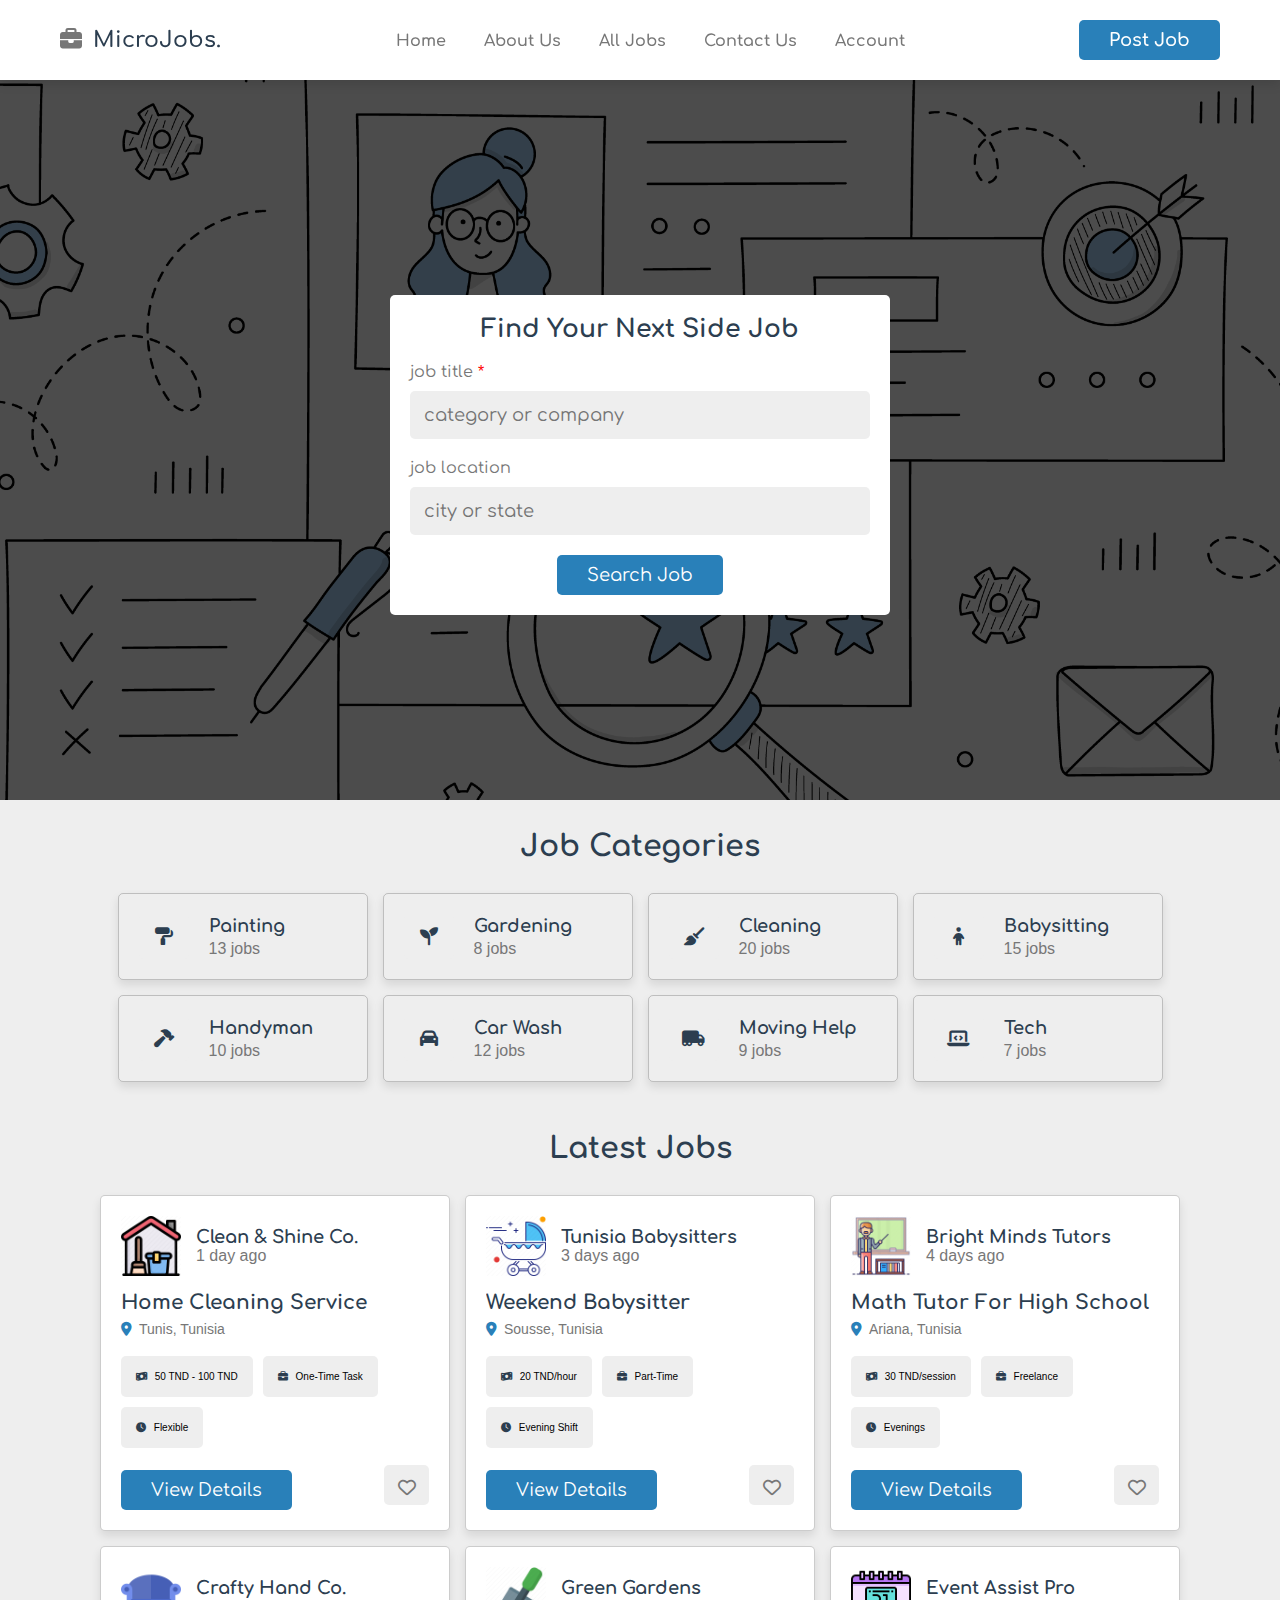
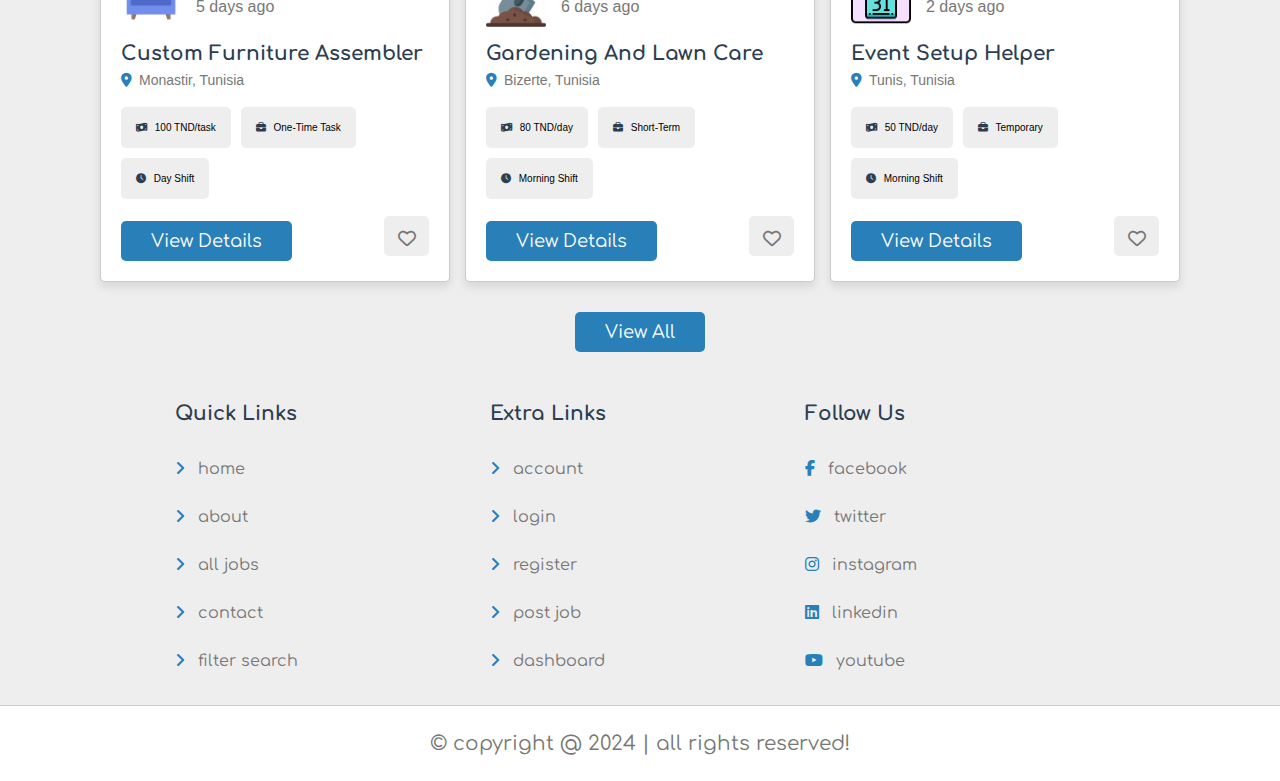
<file: index.html>
<!DOCTYPE html>
<html lang="en">
<head>

    <meta charset="UTF-8">
    <meta http-equiv="X-UA-Compatible" content="IE=edge">
    <meta name="viewport" content="width=device-width, intial-scake=1.0">
    <title>Home</title>

    <link rel="stylesheet" href="css/style.css">

</head>
<body>

    <div id="preloader">
        <div class="loader"></div>
    </div>
    
<header class="header">

    <section class="flex">

        <div id="menu-btn" class="fas fa-bars-staggered"></div>

        <a href="home.html" class="logo"><i class="fas fa-briefcase"></i> MicroJobs.</a>

        <nav class="navbar">
            <a href="home.html">home</a>
            <a href="about.html">about us</a>
            <a href="jobs.html">all jobs</a>
            <a href="contact.html">contact us</a>
            <a href="login.html">account</a>
        </nav>

        <a href="#" class="btn" style="margin-top: 0;">post job</a>
            

    </section>


</header>

<div class="home-container">

    <section class="home">
        <form action="" method="post">
            <h3>find your next side job</h3>
            <p>job title <span>*</span></p>
            <input type="text" name="title" placeholder="category or company" required maxlength="50" class="input">
            <p>job location</p>
            <input type="text" name="location" placeholder="city or state" required maxlength="50" class="input">
            <input type="submit" value="search job" name="search" class="btn">
        </form>
    </section>

</div>

<section class="category">
    <h1 class="heading">job categories</h1>

    <div class="box-container">

        <a href="#" class="box">
            <i class="fa-solid fa-paint-roller"></i>
            <div>
                <h3>Painting</h3>
                <span>13 jobs</span>
            </div>
        </a>
        <a href="#" class="box">
            <i class="fa-solid fa-seedling"></i>
            <div>
                <h3>Gardening</h3>
                <span>8 jobs</span>
            </div>
        </a>
        <a href="#" class="box">
            <i class="fa-solid fa-broom"></i>
            <div>
                <h3>Cleaning</h3>
                <span>20 jobs</span>
            </div>
        </a>
        <a href="#" class="box">
            <i class="fa-solid fa-child"></i>
            <div>
                <h3>Babysitting</h3>
                <span>15 jobs</span>
            </div>
        </a>
        <a href="#" class="box">
            <i class="fa-solid fa-hammer"></i>
            <div>
                <h3>Handyman</h3>
                <span>10 jobs</span>
            </div>
        </a>
        <a href="#" class="box">
            <i class="fa-solid fa-car"></i>
            <div>
                <h3>Car Wash</h3>
                <span>12 jobs</span>
            </div>
        </a>
        <a href="#" class="box">
            <i class="fa-solid fa-truck-moving"></i>
            <div>
                <h3>Moving Help</h3>
                <span>9 jobs</span>
            </div>
        </a>
        <a href="#" class="box">
            <i class="fa-solid fa-laptop-code"></i>
            <div>
                <h3>Tech</h3>
                <span>7 jobs</span>
            </div>
        </a>
        

    </div>

</section>

<section class="jobs-container">
    <h1 class="heading">latest jobs</h1>

    <div class="box-container">
        <div class="box">
            <div class="company">
                <img src="images/icon-1.png" alt="">
                <div>
                    <h3>Clean & Shine Co.</h3>
                    <span>1 day ago</span>
                </div>
            </div>
            <h3 class="job-title">Home Cleaning Service</h3>
            <p class="location"><i class="fa fa-map-marker-alt"></i>
                <span>Tunis, Tunisia</span>
            </p>
            <div class="tags">
                <p><i class="fas fa-money-bill-wave"></i><span> 50 TND - 100 TND</span></p>
                <p><i class="fas fa-briefcase"></i><span> One-Time Task</span></p>  
                <p><i class="fas fa-clock"></i><span> Flexible</span></p>
            </div>
            <div class="flex-btn">
                <a href="view_job.html" class="btn">view details</a>
                <button type="submit" class="far fa-heart"></button>
            </div>
        </div>
        
        <div class="box">
            <div class="company">
                <img src="images/icon-2.png" alt="">
                <div>
                    <h3>Tunisia Babysitters</h3>
                    <span>3 days ago</span>
                </div>
            </div>
            <h3 class="job-title">Weekend Babysitter</h3>
            <p class="location"><i class="fa fa-map-marker-alt"></i>
                <span>Sousse, Tunisia</span>
            </p>
            <div class="tags">
                <p><i class="fas fa-money-bill-wave"></i><span> 20 TND/hour</span></p>
                <p><i class="fas fa-briefcase"></i><span> Part-Time</span></p>
                <p><i class="fas fa-clock"></i><span> Evening Shift</span></p>
            </div>
            <div class="flex-btn">
                <a href="view_job.html" class="btn">view details</a>
                <button type="submit" class="far fa-heart"></button>
            </div>
        </div>
        
        <div class="box">
            <div class="company">
                <img src="images/icon-3.png" alt="">
                <div>
                    <h3>Bright Minds Tutors</h3>
                    <span>4 days ago</span>
                </div>
            </div>
            <h3 class="job-title">Math Tutor for High School</h3>
            <p class="location"><i class="fa fa-map-marker-alt"></i>
                <span>Ariana, Tunisia</span>
            </p>
            <div class="tags">
                <p><i class="fas fa-money-bill-wave"></i><span> 30 TND/session</span></p>
                <p><i class="fas fa-briefcase"></i><span> Freelance</span></p>
                <p><i class="fas fa-clock"></i><span> Evenings</span></p>
            </div>
            <div class="flex-btn">
                <a href="view_job.html" class="btn">view details</a>
                <button type="submit" class="far fa-heart"></button>
            </div>
        </div>
        
        <div class="box">
            <div class="company">
                <img src="images/icon-4.png" alt="">
                <div>
                    <h3>Crafty Hand Co.</h3>
                    <span>5 days ago</span>
                </div>
            </div>
            <h3 class="job-title">Custom Furniture Assembler</h3>
            <p class="location"><i class="fa fa-map-marker-alt"></i>
                <span>Monastir, Tunisia</span>
            </p>
            <div class="tags">
                <p><i class="fas fa-money-bill-wave"></i><span> 100 TND/task</span></p>
                <p><i class="fas fa-briefcase"></i><span> One-Time Task</span></p>
                <p><i class="fas fa-clock"></i><span> Day Shift</span></p>
            </div>
            <div class="flex-btn">
                <a href="view_job.html" class="btn">view details</a>
                <button type="submit" class="far fa-heart"></button>
            </div>
        </div>
        
        <div class="box">
            <div class="company">
                <img src="images/icon-5.png" alt="">
                <div>
                    <h3>Green Gardens</h3>
                    <span>6 days ago</span>
                </div>
            </div>
            <h3 class="job-title">Gardening and Lawn Care</h3>
            <p class="location"><i class="fa fa-map-marker-alt"></i>
                <span>Bizerte, Tunisia</span>
            </p>
            <div class="tags">
                <p><i class="fas fa-money-bill-wave"></i><span> 80 TND/day</span></p>
                <p><i class="fas fa-briefcase"></i><span> Short-Term</span></p>
                <p><i class="fas fa-clock"></i><span> Morning Shift</span></p>
            </div>
            <div class="flex-btn">
                <a href="view_job.html" class="btn">view details</a>
                <button type="submit" class="far fa-heart"></button>
            </div>
        </div>
        <div class="box">
            <div class="company">
                <img src="images/icon-6.png" alt="">
                <div>
                    <h3>Event Assist Pro</h3>
                    <span>2 days ago</span>
                </div>
            </div>
            <h3 class="job-title">Event Setup Helper</h3>
            <p class="location"><i class="fa fa-map-marker-alt"></i>
                <span>Tunis, Tunisia</span>
            </p>
            <div class="tags">
                <p><i class="fas fa-money-bill-wave"></i><span> 50 TND/day</span></p>
                <p><i class="fas fa-briefcase"></i><span> Temporary</span></p>
                <p><i class="fas fa-clock"></i><span> Morning Shift</span></p>
            </div>
            <div class="flex-btn">
                <a href="view_job.html" class="btn">view details</a>
                <button type="submit" class="far fa-heart"></button>
            </div>
        </div>
        
        
        </div>
    </div>
    <div style="text-align: center; margin-top: 2rem;">
        <a href="jobs.html" class="btn">view all</a>
    </div>
</section>



<footer class="footer">

    <section class="grid">

        <div class="box">
            <h3>quick links</h3>
            <a href="home.html"><i class="fas fa-angle-right"></i> home</a>
            <a href="about.html"><i class="fas fa-angle-right"> </i> about</a>
            <a href="jobs.html"><i class="fas fa-angle-right"> </i> all jobs</a>
            <a href="contact.html"><i class="fas fa-angle-right"> </i> contact</a>
            <a href="#"><i class="fas fa-angle-right"> </i> filter search</a>

        </div>

        <div class="box">
            <h3>extra links</h3>
            <a href="#"><i class="fas fa-angle-right"> </i> account</a>
            <a href="login.html"><i class="fas fa-angle-right"> </i> login</a>
            <a href="register.html"><i class="fas fa-angle-right"></i> register</a>
            <a href="#"><i class="fas fa-angle-right"> </i> post job</a>  
            <a href="#"><i class="fas fa-angle-right"> </i> dashboard</a>         
        </div>

        <div class="box">
            <h3>follow us</h3>
            <a href="#"><i class="fab fa-facebook-f"></i>  facebook</a>
            <a href="#"><i class="fab fa-twitter"></i>  twitter</a>
            <a href="#"><i class="fab fa-instagram"></i>  instagram</a>
            <a href="#"><i class="fab fa-linkedin"></i>  linkedin</a>
            <a href="#"><i class="fab fa-youtube"></i>  youtube</a>
        </div>



    </section>

    <div class="credit">&copy; copyright @ 2024 | all rights reserved!</div>

</footer>

<script src="js/script.js"></script>

</body>
</html>
</file>
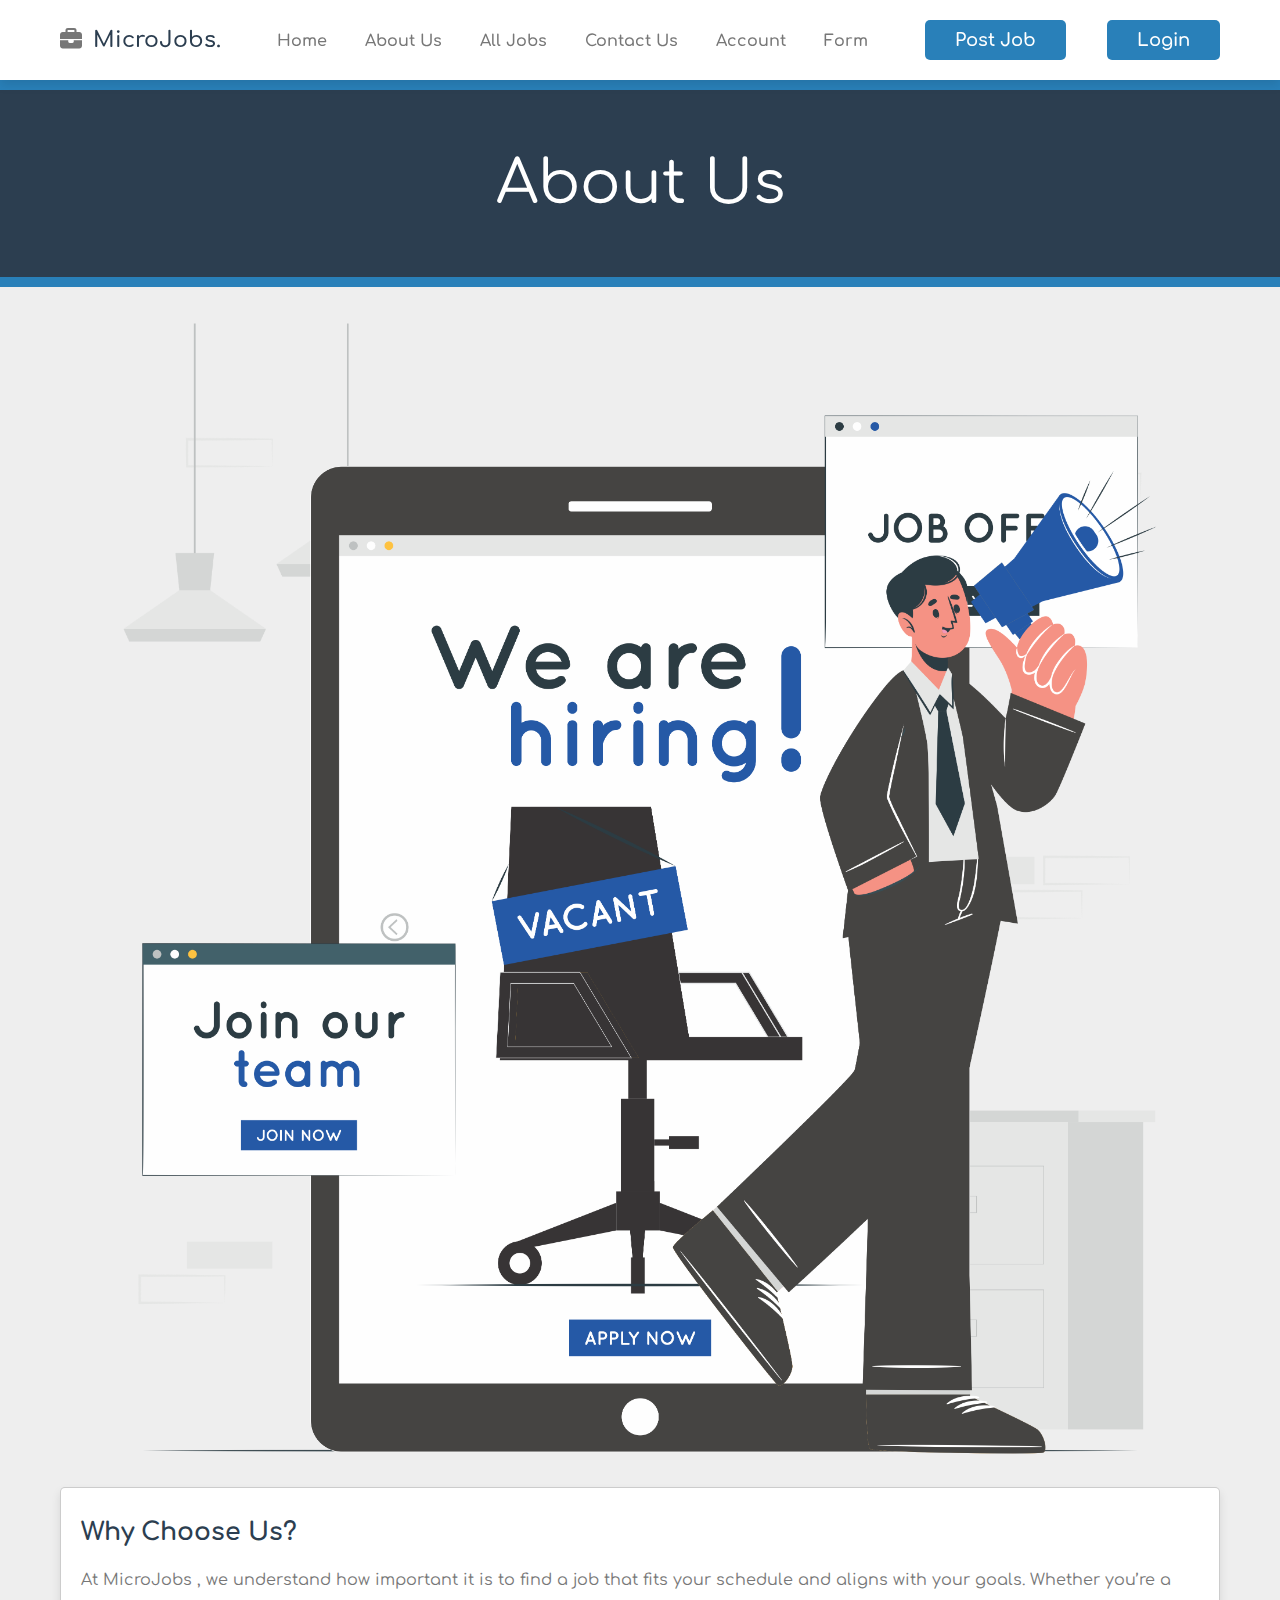
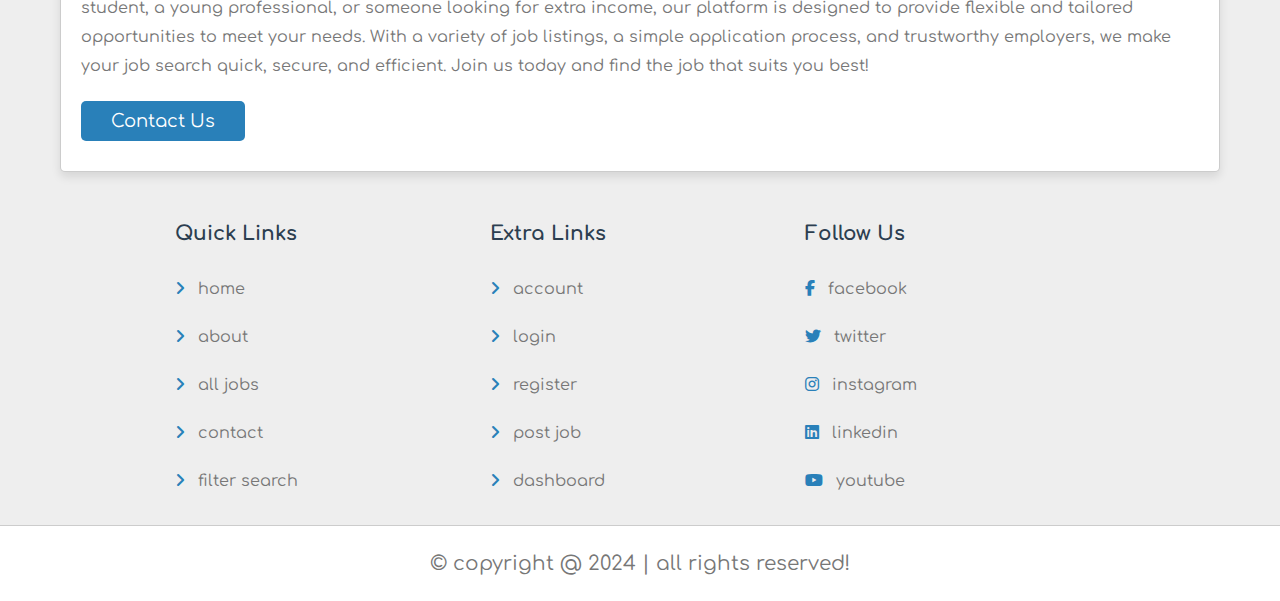
<file: about.html>
<!DOCTYPE html>
<html lang="en">
<head>

    <meta charset="UTF-8">
    <meta http-equiv="X-UA-Compatible" content="IE=edge">
    <meta name="viewport" content="width=device-width, intial-scake=1.0">
    <title>About</title>

    <link rel="stylesheet" href="css/style.css">

</head>
<body>
    <div id="preloader">
        <div class="loader"></div>
    </div>
<header class="header">

    <section class="flex">

        <div id="menu-btn" class="fas fa-bars-staggered"></div>

        <a href="home.html" class="logo"><i class="fas fa-briefcase"></i> MicroJobs.</a>

        <nav class="navbar">
            <a href="home.html">home</a>
            <a href="about.html">about us</a>
            <a href="jobs.html">all jobs</a>
            <a href="contact.html">contact us</a>
            <a href="login.html">account</a>
            <a href="post_job.html">form</a>
        </nav>

        <a href="#" class="btn" style="margin-top: 0;">post job</a>
        <a href="login.html" class="btn" style="margin-top: 0;">login</a>
            

    </section>


</header>
<main>
    <div class="section-title">about us</div>
 <section class="about">
    <img src="images/we-are-hiring.png" alt="">
    <div class="box">
        <h3>why choose us?</h3>
        <p>At MicroJobs , we understand how important it is to find a job that fits your schedule and aligns with your goals. 
            Whether you’re a student, a young professional, or someone looking for extra income, our platform is designed to provide flexible and tailored opportunities to meet your needs.
            With a variety of job listings, a simple application process, and trustworthy employers, we make your job search quick, secure, and efficient.
            Join us today and find the job that suits you best!</p>
        <a href="contact.html" class="btn">contact us</a>
    </div>
 </section>

   

</main>


<footer class="footer">

    <section class="grid">

        <div class="box">
            <h3>quick links</h3>
            <a href="home.html"><i class="fas fa-angle-right"></i> home</a>
            <a href="about.html"><i class="fas fa-angle-right"> </i> about</a>
            <a href="jobs.html"><i class="fas fa-angle-right"> </i> all jobs</a>
            <a href="contact.html"><i class="fas fa-angle-right"> </i> contact</a>
            <a href="#"><i class="fas fa-angle-right"> </i> filter search</a>

        </div>

        <div class="box">
            <h3>extra links</h3>
            <a href="#"><i class="fas fa-angle-right"> </i> account</a>
            <a href="login.html"><i class="fas fa-angle-right"> </i> login</a>
            <a href="register.html"><i class="fas fa-angle-right"></i> register</a>
            <a href="#"><i class="fas fa-angle-right"> </i> post job</a>  
            <a href="#"><i class="fas fa-angle-right"> </i> dashboard</a>         
        </div>

        <div class="box">
            <h3>follow us</h3>
            <a href="#"><i class="fab fa-facebook-f"></i>  facebook</a>
            <a href="#"><i class="fab fa-twitter"></i>  twitter</a>
            <a href="#"><i class="fab fa-instagram"></i>  instagram</a>
            <a href="#"><i class="fab fa-linkedin"></i>  linkedin</a>
            <a href="#"><i class="fab fa-youtube"></i>  youtube</a>
        </div>



    </section>

    <div class="credit">&copy; copyright @ 2024 | all rights reserved!</div>

</footer>

<script src="js/script.js"></script>

</body>
</html>
</file>
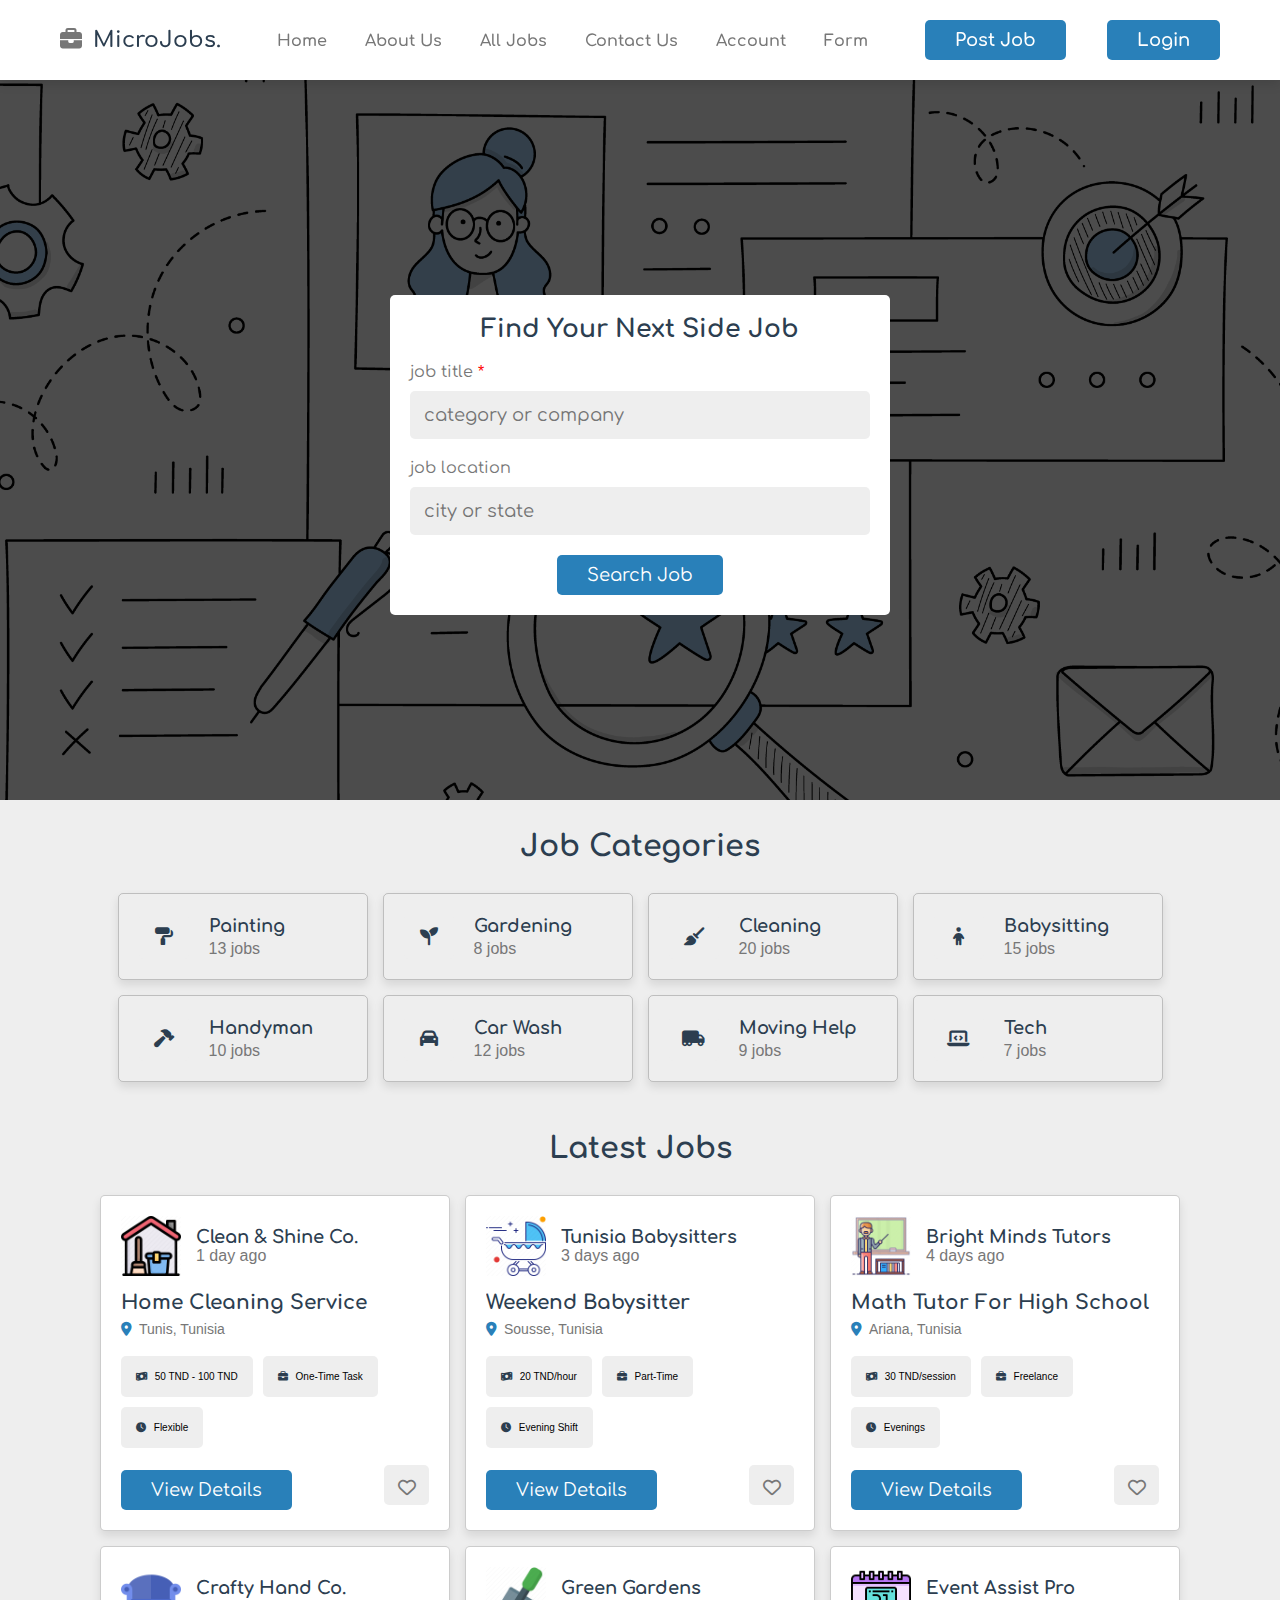
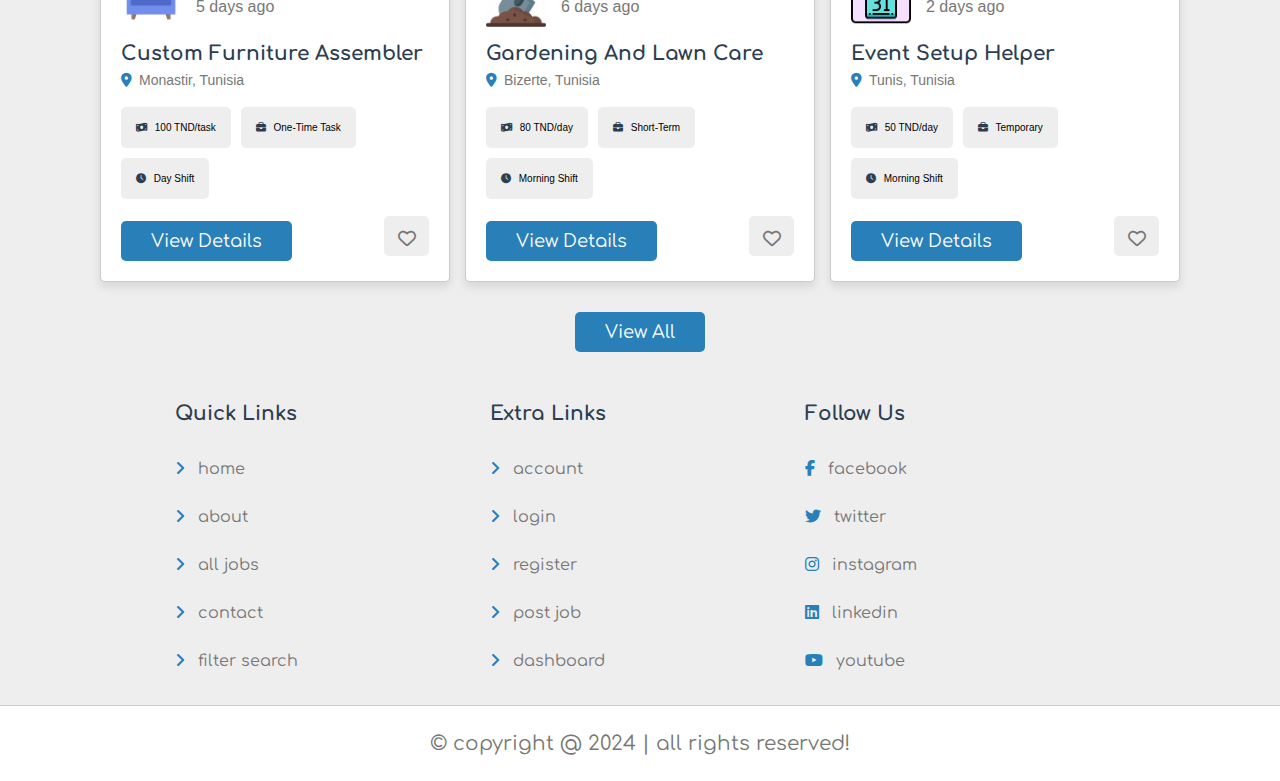
<file: home.html>
<!DOCTYPE html>
<html lang="en">
<head>

    <meta charset="UTF-8">
    <meta http-equiv="X-UA-Compatible" content="IE=edge">
    <meta name="viewport" content="width=device-width, intial-scake=1.0">
    <title>Home</title>

    <link rel="stylesheet" href="css/style.css">

</head>
<body>

    <div id="preloader">
        <div class="loader"></div>
    </div>
    
<header class="header">

    <section class="flex">

        <div id="menu-btn" class="fas fa-bars-staggered"></div>

        <a href="home.html" class="logo"><i class="fas fa-briefcase"></i> MicroJobs.</a>

        <nav class="navbar">
            <a href="home.html">home</a>
            <a href="about.html">about us</a>
            <a href="jobs.html">all jobs</a>
            <a href="contact.html">contact us</a>
            <a href="login.html">account</a>
            <a href="post_job.html">form</a>
        </nav>

        <a href="post_job.html" class="btn" style="margin-top: 0;">post job</a>
        <a href="login.html" class="btn" style="margin-top: 0;">login</a>
            

    </section>


</header>

<div class="home-container">
    <section class="home">
        <form action="jobs.html" method="get" onsubmit="return validateForm()">
            <h3>find your next side job</h3>
            <p>job title <span>*</span></p>
            <input type="text" name="title" placeholder="category or company" required maxlength="50" class="input">
            <p>job location</p>
            <input type="text" name="location" placeholder="city or state" required maxlength="50" class="input">
            <input type="submit" value="search job" name="search" class="btn">
        </form>
    </section>
</div>

<script>
function validateForm() {
    const title = document.querySelector('input[name="title"]').value.trim();
    if (!title) {
        alert('Please enter a job title');
        return false;
    }
    return true;
}
</script>

<section class="category">
    <h1 class="heading">job categories</h1>

    <div class="box-container">

        <a href="#" class="box">
            <i class="fa-solid fa-paint-roller"></i>
            <div>
                <h3>Painting</h3>
                <span>13 jobs</span>
            </div>
        </a>
        <a href="#" class="box">
            <i class="fa-solid fa-seedling"></i>
            <div>
                <h3>Gardening</h3>
                <span>8 jobs</span>
            </div>
        </a>
        <a href="#" class="box">
            <i class="fa-solid fa-broom"></i>
            <div>
                <h3>Cleaning</h3>
                <span>20 jobs</span>
            </div>
        </a>
        <a href="#" class="box">
            <i class="fa-solid fa-child"></i>
            <div>
                <h3>Babysitting</h3>
                <span>15 jobs</span>
            </div>
        </a>
        <a href="#" class="box">
            <i class="fa-solid fa-hammer"></i>
            <div>
                <h3>Handyman</h3>
                <span>10 jobs</span>
            </div>
        </a>
        <a href="#" class="box">
            <i class="fa-solid fa-car"></i>
            <div>
                <h3>Car Wash</h3>
                <span>12 jobs</span>
            </div>
        </a>
        <a href="#" class="box">
            <i class="fa-solid fa-truck-moving"></i>
            <div>
                <h3>Moving Help</h3>
                <span>9 jobs</span>
            </div>
        </a>
        <a href="#" class="box">
            <i class="fa-solid fa-laptop-code"></i>
            <div>
                <h3>Tech</h3>
                <span>7 jobs</span>
            </div>
        </a>
        

    </div>

</section>

<section class="jobs-container">
    <h1 class="heading">latest jobs</h1>

    <div class="box-container">
        <div class="box">
            <div class="company">
                <img src="images/icon-1.png" alt="">
                <div>
                    <h3>Clean & Shine Co.</h3>
                    <span>1 day ago</span>
                </div>
            </div>
            <h3 class="job-title">Home Cleaning Service</h3>
            <p class="location"><i class="fa fa-map-marker-alt"></i>
                <span>Tunis, Tunisia</span>
            </p>
            <div class="tags">
                <p><i class="fas fa-money-bill-wave"></i><span> 50 TND - 100 TND</span></p>
                <p><i class="fas fa-briefcase"></i><span> One-Time Task</span></p>  
                <p><i class="fas fa-clock"></i><span> Flexible</span></p>
            </div>
            <div class="flex-btn">
                <a href="jobs.html" class="btn">view details</a>
                <button type="submit" class="far fa-heart"></button>
            </div>
        </div>
        
        <div class="box">
            <div class="company">
                <img src="images/icon-2.png" alt="">
                <div>
                    <h3>Tunisia Babysitters</h3>
                    <span>3 days ago</span>
                </div>
            </div>
            <h3 class="job-title">Weekend Babysitter</h3>
            <p class="location"><i class="fa fa-map-marker-alt"></i>
                <span>Sousse, Tunisia</span>
            </p>
            <div class="tags">
                <p><i class="fas fa-money-bill-wave"></i><span> 20 TND/hour</span></p>
                <p><i class="fas fa-briefcase"></i><span> Part-Time</span></p>
                <p><i class="fas fa-clock"></i><span> Evening Shift</span></p>
            </div>
            <div class="flex-btn">
                <a href="jobs.html" class="btn">view details</a>
                <button type="submit" class="far fa-heart"></button>
            </div>
        </div>
        
        <div class="box">
            <div class="company">
                <img src="images/icon-3.png" alt="">
                <div>
                    <h3>Bright Minds Tutors</h3>
                    <span>4 days ago</span>
                </div>
            </div>
            <h3 class="job-title">Math Tutor for High School</h3>
            <p class="location"><i class="fa fa-map-marker-alt"></i>
                <span>Ariana, Tunisia</span>
            </p>
            <div class="tags">
                <p><i class="fas fa-money-bill-wave"></i><span> 30 TND/session</span></p>
                <p><i class="fas fa-briefcase"></i><span> Freelance</span></p>
                <p><i class="fas fa-clock"></i><span> Evenings</span></p>
            </div>
            <div class="flex-btn">
                <a href="jobs.html" class="btn">view details</a>
                <button type="submit" class="far fa-heart"></button>
            </div>
        </div>
        
        <div class="box">
            <div class="company">
                <img src="images/icon-4.png" alt="">
                <div>
                    <h3>Crafty Hand Co.</h3>
                    <span>5 days ago</span>
                </div>
            </div>
            <h3 class="job-title">Custom Furniture Assembler</h3>
            <p class="location"><i class="fa fa-map-marker-alt"></i>
                <span>Monastir, Tunisia</span>
            </p>
            <div class="tags">
                <p><i class="fas fa-money-bill-wave"></i><span> 100 TND/task</span></p>
                <p><i class="fas fa-briefcase"></i><span> One-Time Task</span></p>
                <p><i class="fas fa-clock"></i><span> Day Shift</span></p>
            </div>
            <div class="flex-btn">
                <a href="jobs.html" class="btn">view details</a>
                <button type="submit" class="far fa-heart"></button>
            </div>
        </div>
        
        <div class="box">
            <div class="company">
                <img src="images/icon-5.png" alt="">
                <div>
                    <h3>Green Gardens</h3>
                    <span>6 days ago</span>
                </div>
            </div>
            <h3 class="job-title">Gardening and Lawn Care</h3>
            <p class="location"><i class="fa fa-map-marker-alt"></i>
                <span>Bizerte, Tunisia</span>
            </p>
            <div class="tags">
                <p><i class="fas fa-money-bill-wave"></i><span> 80 TND/day</span></p>
                <p><i class="fas fa-briefcase"></i><span> Short-Term</span></p>
                <p><i class="fas fa-clock"></i><span> Morning Shift</span></p>
            </div>
            <div class="flex-btn">
                <a href="jobs.html" class="btn">view details</a>
                <button type="submit" class="far fa-heart"></button>
            </div>
        </div>
        <div class="box">
            <div class="company">
                <img src="images/icon-6.png" alt="">
                <div>
                    <h3>Event Assist Pro</h3>
                    <span>2 days ago</span>
                </div>
            </div>
            <h3 class="job-title">Event Setup Helper</h3>
            <p class="location"><i class="fa fa-map-marker-alt"></i>
                <span>Tunis, Tunisia</span>
            </p>
            <div class="tags">
                <p><i class="fas fa-money-bill-wave"></i><span> 50 TND/day</span></p>
                <p><i class="fas fa-briefcase"></i><span> Temporary</span></p>
                <p><i class="fas fa-clock"></i><span> Morning Shift</span></p>
            </div>
            <div class="flex-btn">
                <a href="jobs.html" class="btn">view details</a>
                <button type="submit" class="far fa-heart"></button>
            </div>
        </div>
        
        
        </div>
    </div>
    <div style="text-align: center; margin-top: 2rem;">
        <a href="jobs.html" class="btn">view all</a>
    </div>
</section>



<footer class="footer">

    <section class="grid">

        <div class="box">
            <h3>quick links</h3>
            <a href="home.html"><i class="fas fa-angle-right"></i> home</a>
            <a href="about.html"><i class="fas fa-angle-right"> </i> about</a>
            <a href="jobs.html"><i class="fas fa-angle-right"> </i> all jobs</a>
            <a href="contact.html"><i class="fas fa-angle-right"> </i> contact</a>
            <a href="#"><i class="fas fa-angle-right"> </i> filter search</a>

        </div>

        <div class="box">
            <h3>extra links</h3>
            <a href="#"><i class="fas fa-angle-right"> </i> account</a>
            <a href="login.html"><i class="fas fa-angle-right"> </i> login</a>
            <a href="register.html"><i class="fas fa-angle-right"></i> register</a>
            <a href="#"><i class="fas fa-angle-right"> </i> post job</a>  
            <a href="#"><i class="fas fa-angle-right"> </i> dashboard</a>         
        </div>

        <div class="box">
            <h3>follow us</h3>
            <a href="#"><i class="fab fa-facebook-f"></i>  facebook</a>
            <a href="#"><i class="fab fa-twitter"></i>  twitter</a>
            <a href="#"><i class="fab fa-instagram"></i>  instagram</a>
            <a href="#"><i class="fab fa-linkedin"></i>  linkedin</a>
            <a href="#"><i class="fab fa-youtube"></i>  youtube</a>
        </div>



    </section>

    <div class="credit">&copy; copyright @ 2024 | all rights reserved!</div>

</footer>

<script src="js/script.js"></script>

</body>
</html>
</file>
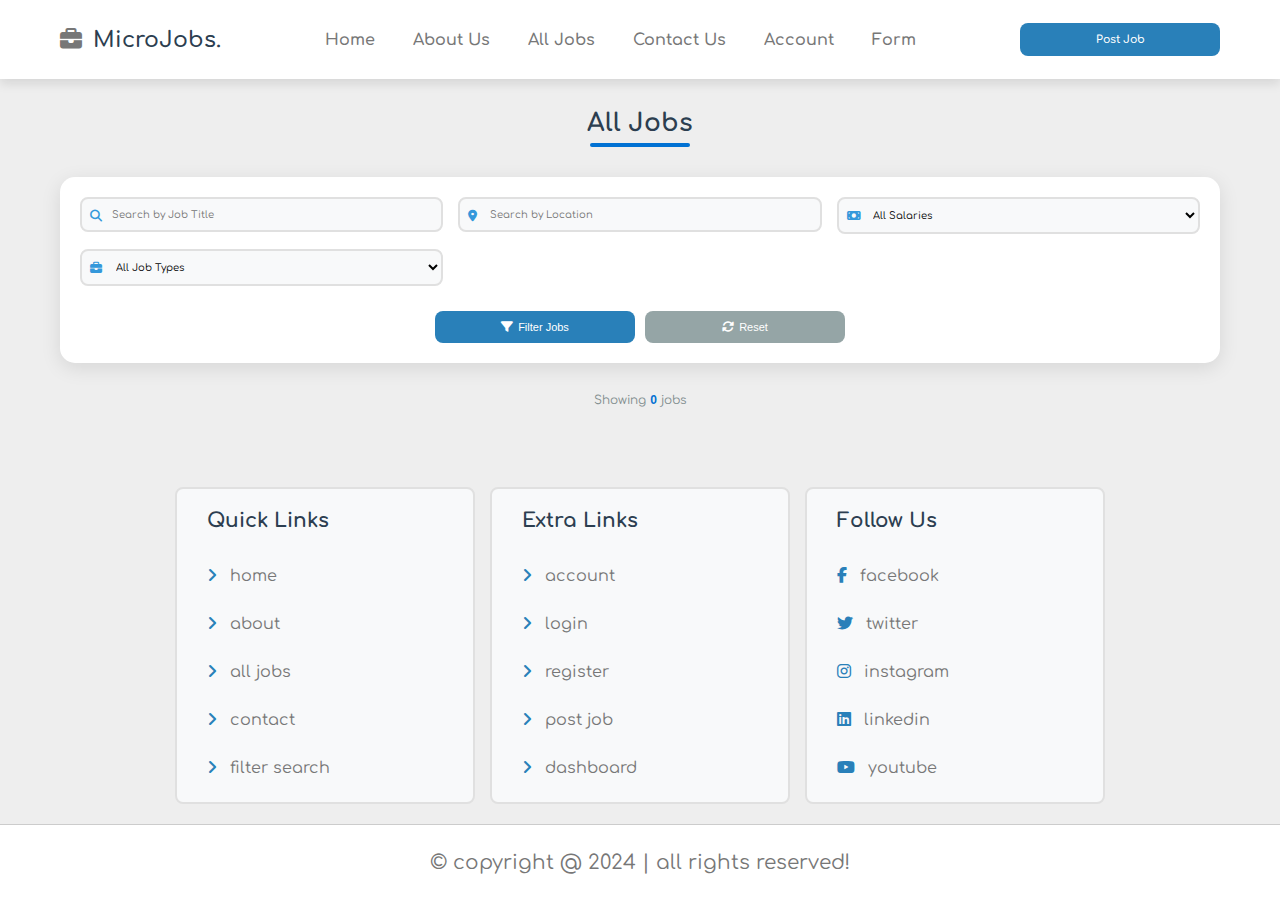
<file: jobs.html>
<!DOCTYPE html>
<html lang="en">
<head>
    <meta charset="UTF-8">
    <meta http-equiv="X-UA-Compatible" content="IE=edge">
    <meta name="viewport" content="width=device-width, initial-scale=1.0">
    <title>All Jobs</title>

    <!-- Font Awesome -->
    <link rel="stylesheet" href="https://cdnjs.cloudflare.com/ajax/libs/font-awesome/6.5.1/css/all.min.css">
    <!-- Custom CSS -->
    <link rel="stylesheet" href="css/style.css">


    
    <style>
        .jobs-container .box-container .box{
            background-color: var(--white);
            border-radius: .5rem;
            border: var(--border);
            padding: 2rem;
            box-shadow: var(--box-shadow);
            overflow-x: hidden;
        
        }

        .heading {
            font-size: 2.5rem;
            text-align: center;
            color: #2c3e50;
            margin-bottom: 3rem;
            position: relative;
            padding-bottom: 1rem;
        }

        .heading::after {
            content: '';
            position: absolute;
            bottom: 0;
            left: 50%;
            transform: translateX(-50%);
            width: 100px;
            height: 4px;
            background: #0171d3;
            border-radius: 2px;
        }

        #filter-form {
            background: #fff;
            padding: 2rem;
            border-radius: 15px;
            box-shadow: 0 5px 20px rgba(0, 0, 0, 0.1);
            margin-bottom: 3rem;
            display: grid;
            grid-template-columns: repeat(auto-fit, minmax(300px, 1fr));
            gap: 1.5rem;
        }

        .search-group {
            position: relative;
        }

        .search-group .icon {
            position: absolute;
            left: 1rem;
            top: 50%;
            transform: translateY(-50%);
            color: #3498db;
            font-size: 1.2rem;
        }

        .box {
            width: 100%;
            padding: 1rem 1rem 1rem 3rem;
            border: 2px solid #e0e0e0;
            border-radius: 8px;
            font-size: 1rem;
            transition: all 0.3s ease;
            background: #f8f9fa;
        }

        .box:focus {
            border-color: 0171d3;
            box-shadow: 0 0 0 3px rgba(52, 152, 219, 0.2);
            outline: none;
        }

        .button-group {
            grid-column: 1/-1;
            display: flex;
            gap: 1rem;
            justify-content: center;
        }

        .btn {
            padding: 1rem 2rem;
            border: none;
            border-radius: 8px;
            font-size: 1.1rem;
            cursor: pointer;
            transition: all 0.3s ease;
            display: flex;
            align-items: center;
            gap: 0.5rem;
            min-width: 200px;
            justify-content: center;
        }

        .btn i {
            font-size: 1.2rem;
        }

        .btn {
            background: 0171d3;
            color: white;
        }

        .btn:hover{
            background-color: var(--black);
        }

        .btn-reset {
            background: #95a5a6;
        }

        .btn-reset:hover {
            background: #7f8c8d;
        }

        .results-info {
            text-align: center;
            font-size: 1.2rem;
            color: #7f8c8d;
            margin: 2rem 0;
        }

        #job-count {
            font-weight: bold;
            color: #0171d3;
        }

        .box-container {
            display: grid;
            grid-template-columns: repeat(auto-fit, minmax(350px, 1fr));
            gap: 2rem;
            padding: 1rem;
        }

        .box-container .box {
            background: white;
            border: none;
            border-radius: 15px;
            padding: 2rem;
            transition: all 0.3s ease;
            box-shadow: 0 5px 15px rgba(0, 0, 0, 0.1);
            display: flex;
            flex-direction: column;
            gap: 1.5rem;
        }

        .box-container .box:hover {
            transform: translateY(-10px);
            box-shadow: 0 8px 25px rgba(0, 0, 0, 0.15);
        }

        .company {
            display: flex;
            align-items: center;
            gap: 1.5rem;
        }

        .company img {
            width: 80px;
            height: 80px;
            border-radius: 12px;
            object-fit: cover;
            border: 2px solid #e0e0e0;
        }

        .company h3 {
            font-size: 1.2rem;
            color: #2c3e50;
            margin-bottom: 0.5rem;
        }

        .company span {
            color: #7f8c8d;
            font-size: 0.9rem;
        }

        .job-title {
            font-size: 1.4rem;
            color: #2c3e50;
            font-weight: 600;
        }

        .location {
            display: flex;
            align-items: center;
            gap: 0.5rem;
            color: #7f8c8d;
        }

        .tags {
            display: flex;
            flex-wrap: wrap;
            gap: 1rem;
        }

        .tags p {
            background: #f0f4f8;
            padding: 0.5rem 1rem;
            border-radius: 6px;
            display: flex;
            align-items: center;
            gap: 0.5rem;
            color: #2c3e50;
            font-size: 0.9rem;
        }

        .tags i {
            color: #0171d3;
        }

        .flex-btn {
            display: flex;
            justify-content: space-between;
            align-items: center;
            margin-top: auto;
        }

        .flex-btn .btn {
            min-width: auto;
            padding: 0.8rem 1.5rem;
        }

        .flex-btn button {
            background: none;
            border: none;
            font-size: 1.5rem;
            color: #e74c3c;
            cursor: pointer;
            transition: transform 0.3s ease;
        }

        .flex-btn button:hover {
            transform: scale(1.2);
        }

        @media (max-width: 768px) {
            .jobs-container {
                padding: 0 1rem;
            }

            .heading {
                font-size: 2rem;
            }

            #filter-form {
                padding: 1.5rem;
            }

            .button-group {
                flex-direction: column;
            }

            .btn {
                width: 100%;
            }
        }
    </style>
</head>
<body>
   
        <div id="preloader">
            <div class="loader"></div>
        </div>
    
        <header class="header">
            <section class="flex">
                <div id="menu-btn" class="fas fa-bars-staggered"></div>
                <a href="home.html" class="logo"><i class="fas fa-briefcase"></i> MicroJobs.</a>
                <nav class="navbar">
                    <a href="home.html">home</a>
                    <a href="about.html">about us</a>
                    <a href="jobs.html">all jobs</a>
                    <a href="contact.html">contact us</a>
                    <a href="login.html">account</a>
                    <a href="post_job.html">form</a>
                </nav>
                <a href="post_job.html" class="btn" style="margin-top: 0;">post job</a>
                
            </section>
        </header>
    
    <section class="jobs-container">
        <h1 class="heading">All Jobs</h1>
        
        <form id="filter-form" class="flex">
            <div class="search-group">
                <i class="fas fa-search icon"></i>
                <input type="text" name="title" placeholder="Search by Job Title" class="box">
            </div>
            
            <div class="search-group">
                <i class="fas fa-location-dot icon"></i>
                <input type="text" name="location" placeholder="Search by Location" class="box">
            </div>
            
            <div class="search-group">
                <i class="fas fa-money-bill icon"></i>
                <select name="salary" class="box">
                    <option value="">All Salaries</option>
                    <option value="10 TND/delivery">10 TND/delivery</option>
                    <option value="20 TND/hour">20 TND/hour</option>
                    <option value="30 TND/post">30 TND/post</option>
                    <option value="30 TND/session">30 TND/session</option>
                    <option value="50 TND/day">50 TND/day</option>
                    <option value="50 TND - 100 TND">50 TND - 100 TND</option>
                    <option value="80 TND/day">80 TND/day</option>
                    <option value="100 TND/task">100 TND/task</option>
                </select>
            </div>
            
            <div class="search-group">
                <i class="fas fa-briefcase icon"></i>
                <select name="type" class="box">
                    <option value="">All Job Types</option>
                    <option value="full_time">Full Time</option>
                    <option value="part_time">Part Time</option>
                    <option value="contract">Contract</option>
                    <option value="temporary">Temporary</option>
                    <option value="freelance">Freelance</option>
                </select>
            </div>
            
            <div class="button-group">
                <button type="submit" class="btn">
                    <i class="fas fa-filter"></i> Filter Jobs
                </button>
                <button type="reset" class="btn btn-reset">
                    <i class="fas fa-rotate"></i> Reset
                </button>
            </div>
        </form>
            <div class="results-info" id="results-info">
                Showing <span id="job-count">0</span> jobs
            </div>
            
            <div class="box-container" id="jobs"></div>
        </section>
    

    
       
    

    <footer class="footer">
        <section class="grid">
            <div class="box">
                <h3>quick links</h3>
                <a href="home.html"><i class="fas fa-angle-right"></i> home</a>
                <a href="about.html"><i class="fas fa-angle-right"></i> about</a>
                <a href="jobs.html"><i class="fas fa-angle-right"></i> all jobs</a>
                <a href="contact.html"><i class="fas fa-angle-right"></i> contact</a>
                <a href="#"><i class="fas fa-angle-right"></i> filter search</a>
            </div>

            <div class="box">
                <h3>extra links</h3>
                <a href="#"><i class="fas fa-angle-right"></i> account</a>
                <a href="login.html"><i class="fas fa-angle-right"></i> login</a>
                <a href="register.html"><i class="fas fa-angle-right"></i> register</a>
                <a href="#"><i class="fas fa-angle-right"></i> post job</a>  
                <a href="#"><i class="fas fa-angle-right"></i> dashboard</a>         
            </div>

            <div class="box">
                <h3>follow us</h3>
                <a href="#"><i class="fab fa-facebook-f"></i> facebook</a>
                <a href="#"><i class="fab fa-twitter"></i> twitter</a>
                <a href="#"><i class="fab fa-instagram"></i> instagram</a>
                <a href="#"><i class="fab fa-linkedin"></i> linkedin</a>
                <a href="#"><i class="fab fa-youtube"></i> youtube</a>
            </div>
        </section>

        <div class="credit">&copy; copyright @ 2024 | all rights reserved!</div>
    </footer>

    <!-- Scripts -->
    <script src="js/jobs.js"></script>
    <script src="js/main.js"></script>
</body>
</html>
</file>
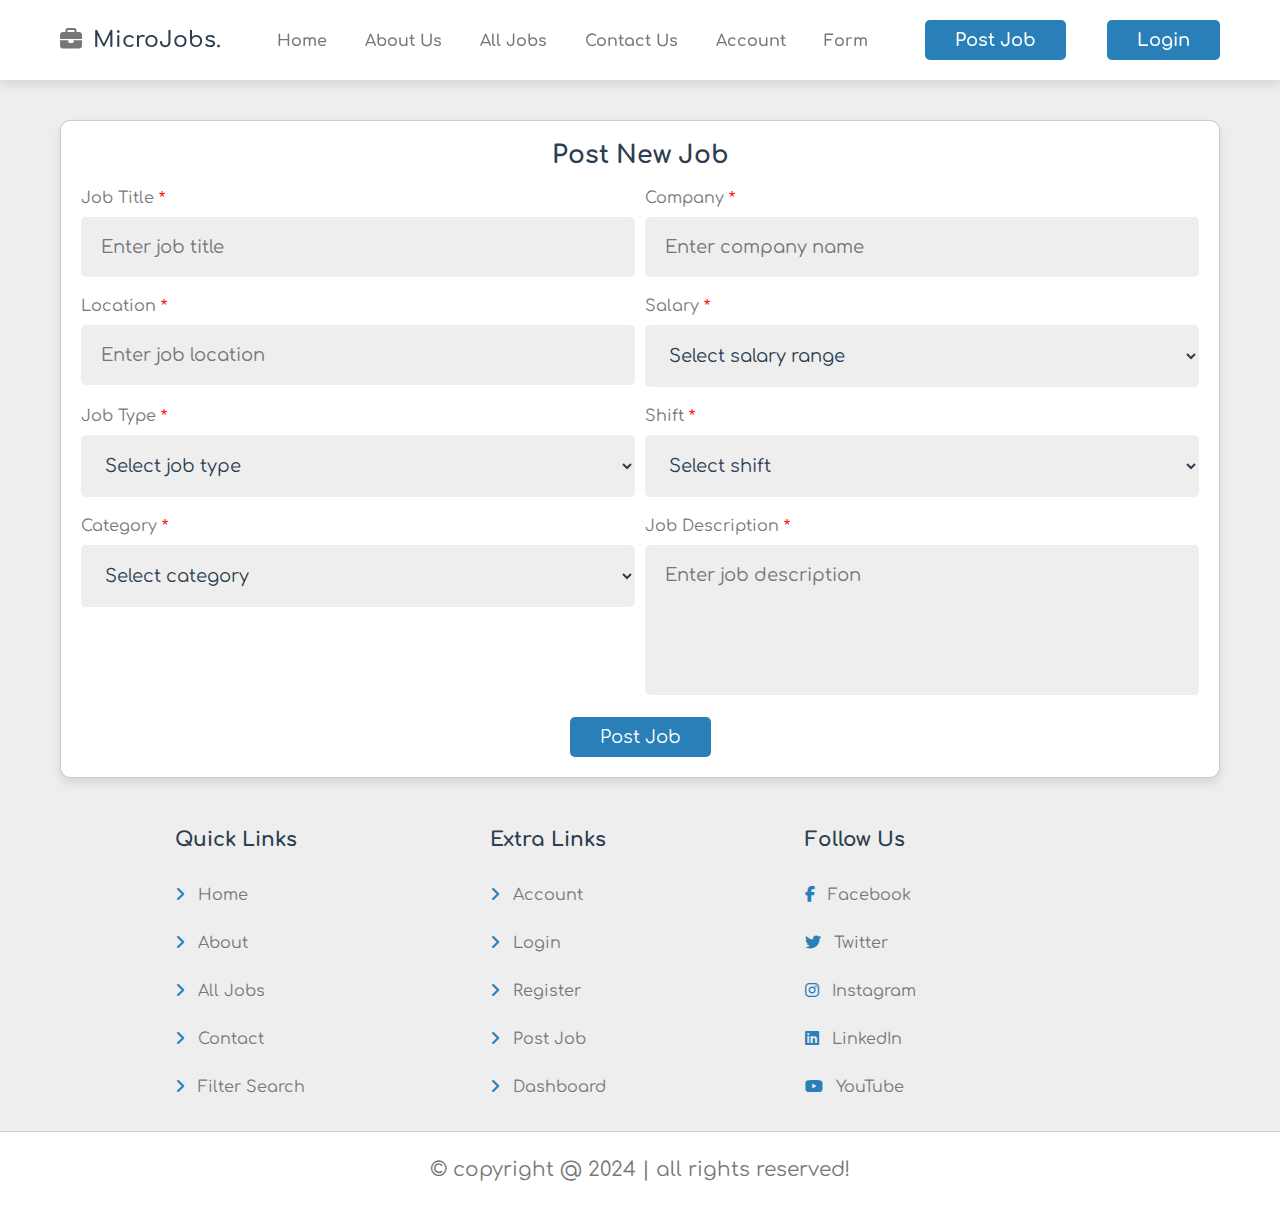
<file: post_job.html>
<!DOCTYPE html>
<html lang="en">
<head>
    <meta charset="UTF-8">
    <meta http-equiv="X-UA-Compatible" content="IE=edge">
    <meta name="viewport" content="width=device-width, initial-scale=1.0">
    <title>Post a Job | MicroJobs</title>
    <link rel="stylesheet" href="css/style.css">
    <!-- Font Awesome CDN -->
    <link rel="stylesheet" href="https://cdnjs.cloudflare.com/ajax/libs/font-awesome/6.5.1/css/all.min.css">
    <style>
        .btn-container {
            display: flex;
            gap: 1rem;
            align-items: center;
        }
        
        .btn_delete_btn {
            background-color: #ff4444;
            color: #fff;
            padding: 0.7rem 2rem;
            border: none;
            border-radius: 0.5rem;
            cursor: pointer;
            font-size: 1.7rem;
            transition: background-color 0.2s ease;
        }
        
        .btn_delete_btn:hover {
            background-color: #cc0000;
        }
    </style>
</head>
<body>
    <header class="header">
        <section class="flex">
            <div id="menu-btn" class="fas fa-bars-staggered"></div>
            <a href="home.html" class="logo"><i class="fas fa-briefcase"></i> MicroJobs.</a>
            <nav class="navbar">
                <a href="home.html">home</a>
                <a href="about.html">about us</a>
                <a href="jobs.html">all jobs</a>
                <a href="contact.html">contact us</a>
                <a href="login.html">account</a>
                <a href="post_job.html">form</a>
            </nav>
            <a href="post_job.html" class="btn" style="margin-top: 0;">post job</a>
            <a href="login.html" class="btn" style="margin-top: 0;">login</a>
            
            
        </section>
    </header>

    <section class="contact">
        <form id="post-job-form" action="" method="POST">
            <h3>Post New Job</h3>
            <div class="flex">
                <div class="box">
                    <p>Job Title <span>*</span></p> 
                    <input type="text" name="title" required maxlength="50" 
                    placeholder="Enter job title" class="input">
                </div>

                <div class="box">
                    <p>Company <span>*</span></p> 
                    <input type="text" name="company" required maxlength="50" 
                    placeholder="Enter company name" class="input">
                </div>
                
                <div class="box">
                    <p>Location <span>*</span></p> 
                    <input type="text" name="location" required maxlength="50" 
                    placeholder="Enter job location" class="input">
                </div>

                <div class="box">
                    <p>Salary <span>*</span></p> 
                    <select name="salary" required class="input">
                        <option value="">Select salary range</option>
                        <option value="10_per_delivery">10 TND/delivery</option>
                        <option value="20_per_hour">20 TND/hour</option>
                        <option value="30_per_post">30 TND/post</option>
                        <option value="30_per_session">30 TND/session</option>
                        <option value="50_per_day">50 TND/day</option>
                        <option value="50_to_100">50 TND - 100 TND</option>
                        <option value="80_per_day">80 TND/day</option>
                        <option value="100_per_task">100 TND/task</option>
                    </select>
                </div>

                <div class="box">
                    <p>Job Type <span>*</span></p> 
                    <select name="type" required class="input">
                        <option value="">Select job type</option>
                        <option value="full_time">Full Time</option>
                        <option value="part_time">Part Time</option>
                        <option value="contract">Contract</option>
                        <option value="temporary">Temporary</option>
                        <option value="freelance">Freelance</option>
                    </select>
                </div>

                <div class="box">
                    <p>Shift <span>*</span></p> 
                    <select name="shift" required class="input">
                        <option value="">Select shift</option>
                        <option value="morning">Morning</option>
                        <option value="afternoon">Afternoon</option>
                        <option value="evening">Evening</option>
                        <option value="night">Night</option>
                        <option value="flexible">Flexible</option>
                    </select>
                </div>

                <div class="box">
                    <p>Category <span>*</span></p> 
                    <select name="category" required class="input">
                        <option value="">Select category</option>
                        <option value="painting">🎨 Painting</option>
                        <option value="gardening">🌱 Gardening</option>
                        <option value="cleaning">🧹 Cleaning</option>
                        <option value="babysitting">👶 Babysitting</option>
                        <option value="handyman">🔨 Handyman</option>
                        <option value="car-wash">🚗 Car Wash</option>
                        <option value="moving-help">🚚 Moving Help</option>
                        <option value="tech">💻 Tech</option>
                    </select>
                </div>

                <div class="box">
                    <p>Job Description <span>*</span></p>
                    <textarea name="description" required class="input" 
                    placeholder="Enter job description" maxlength="1000" rows="3"></textarea>
                </div>

                <div class="box">
                    <input type="submit" value="Post Job" class="btn">
                </div>
            </div>
        </form>
    </section>

    <footer class="footer">
        <section class="grid">
            <div class="box">
                <h3>Quick Links</h3>
                <a href="home.html"><i class="fas fa-angle-right"></i> Home</a>
                <a href="about.html"><i class="fas fa-angle-right"></i> About</a>
                <a href="jobs.html"><i class="fas fa-angle-right"></i> All Jobs</a>
                <a href="contact.html"><i class="fas fa-angle-right"></i> Contact</a>
                <a href="#"><i class="fas fa-angle-right"></i> Filter Search</a>
            </div>

            <div class="box">
                <h3>Extra Links</h3>
                <a href="#"><i class="fas fa-angle-right"></i> Account</a>
                <a href="login.html"><i class="fas fa-angle-right"></i> Login</a>
                <a href="register.html"><i class="fas fa-angle-right"></i> Register</a>
                <a href="post_job.html"><i class="fas fa-angle-right"></i> Post Job</a>  
                <a href="#"><i class="fas fa-angle-right"></i> Dashboard</a>         
            </div>

            <div class="box">
                <h3>Follow Us</h3>
                <a href="#"><i class="fab fa-facebook-f"></i> Facebook</a>
                <a href="#"><i class="fab fa-twitter"></i> Twitter</a>
                <a href="#"><i class="fab fa-instagram"></i> Instagram</a>
                <a href="#"><i class="fab fa-linkedin"></i> LinkedIn</a>
                <a href="#"><i class="fab fa-youtube"></i> YouTube</a>
            </div>
        </section>

        <div class="credit">&copy; copyright @ 2024 | all rights reserved!</div>
    </footer>
    <script src="js/post_job.js"></script>

</body>
</html>
</file>
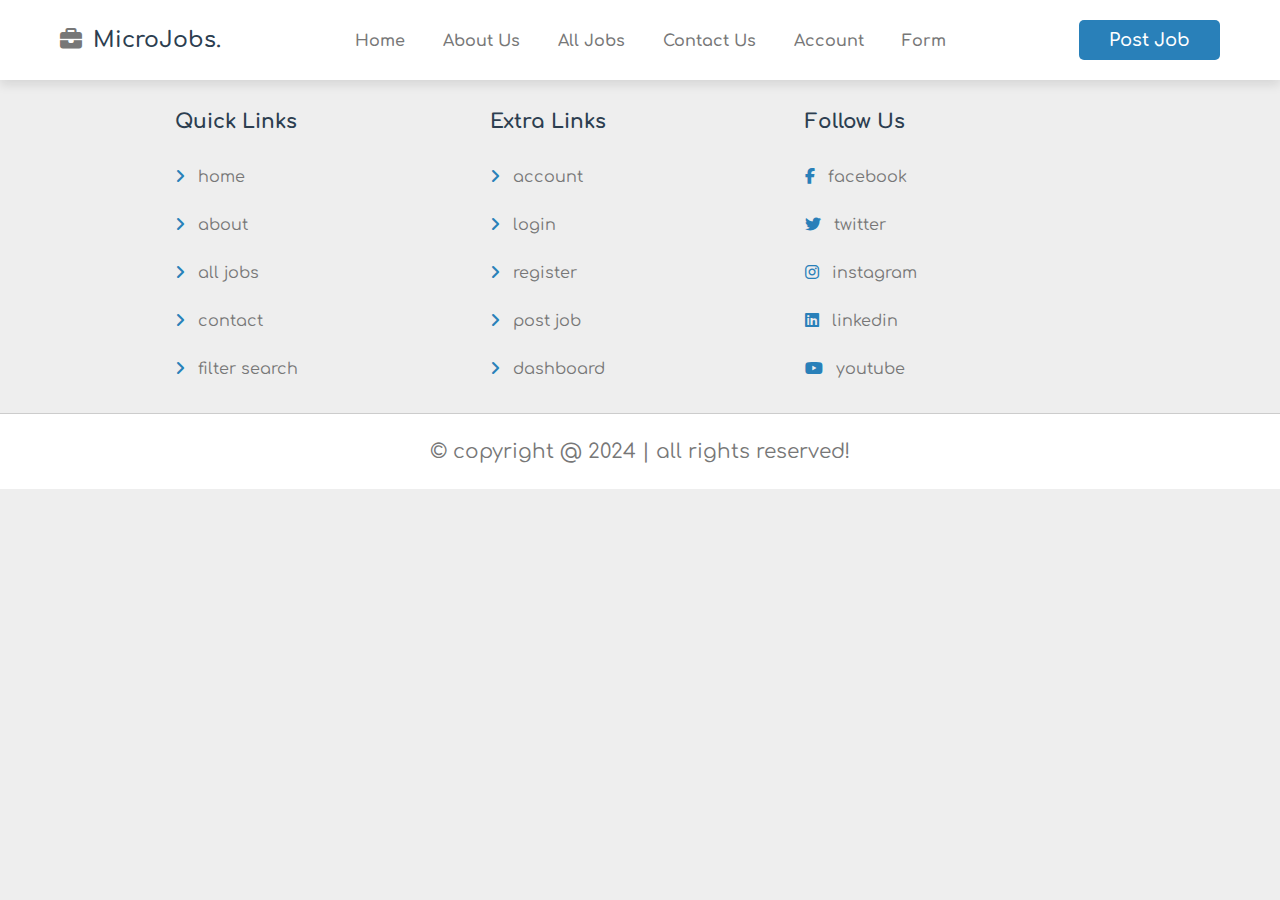
<file: register.html>
<!DOCTYPE html>
<html lang="en">
<head>

    <meta charset="UTF-8">
    <meta http-equiv="X-UA-Compatible" content="IE=edge">
    <meta name="viewport" content="width=device-width, intial-scake=1.0">
    <title>Register</title>

    <link rel="stylesheet" href="css/style.css">

</head>
<body>

<header class="header">

    <section class="flex">

        <div id="menu-btn" class="fas fa-bars-staggered"></div>

        <a href="home.html" class="logo"><i class="fas fa-briefcase"></i> MicroJobs.</a>

        <nav class="navbar">
            <a href="home.html">home</a>
            <a href="about.html">about us</a>
            <a href="jobs.html">all jobs</a>
            <a href="contact.html">contact us</a>
            <a href="login.html">account</a>
            <a href="post_job.html">form</a>
        </nav>

        <a href="#" class="btn" style="margin-top: 0;">post job</a>
            

    </section>


</header>


<footer class="footer">

    <section class="grid">

        <div class="box">
            <h3>quick links</h3>
            <a href="home.html"><i class="fas fa-angle-right"></i> home</a>
            <a href="about.html"><i class="fas fa-angle-right"> </i> about</a>
            <a href="jobs.html"><i class="fas fa-angle-right"> </i> all jobs</a>
            <a href="contact.html"><i class="fas fa-angle-right"> </i> contact</a>
            <a href="#"><i class="fas fa-angle-right"> </i> filter search</a>

        </div>

        <div class="box">
            <h3>extra links</h3>
            <a href="#"><i class="fas fa-angle-right"> </i> account</a>
            <a href="login.html"><i class="fas fa-angle-right"> </i> login</a>
            <a href="register.html"><i class="fas fa-angle-right"></i> register</a>
            <a href="#"><i class="fas fa-angle-right"> </i> post job</a>  
            <a href="#"><i class="fas fa-angle-right"> </i> dashboard</a>         
        </div>

        <div class="box">
            <h3>follow us</h3>
            <a href="#"><i class="fab fa-facebook-f"></i>  facebook</a>
            <a href="#"><i class="fab fa-twitter"></i>  twitter</a>
            <a href="#"><i class="fab fa-instagram"></i>  instagram</a>
            <a href="#"><i class="fab fa-linkedin"></i>  linkedin</a>
            <a href="#"><i class="fab fa-youtube"></i>  youtube</a>
        </div>



    </section>

    <div class="credit">&copy; copyright @ 2024 | all rights reserved!</div>

</footer>

<script src="js/script.js"></script>

</body>
</html>
</file>
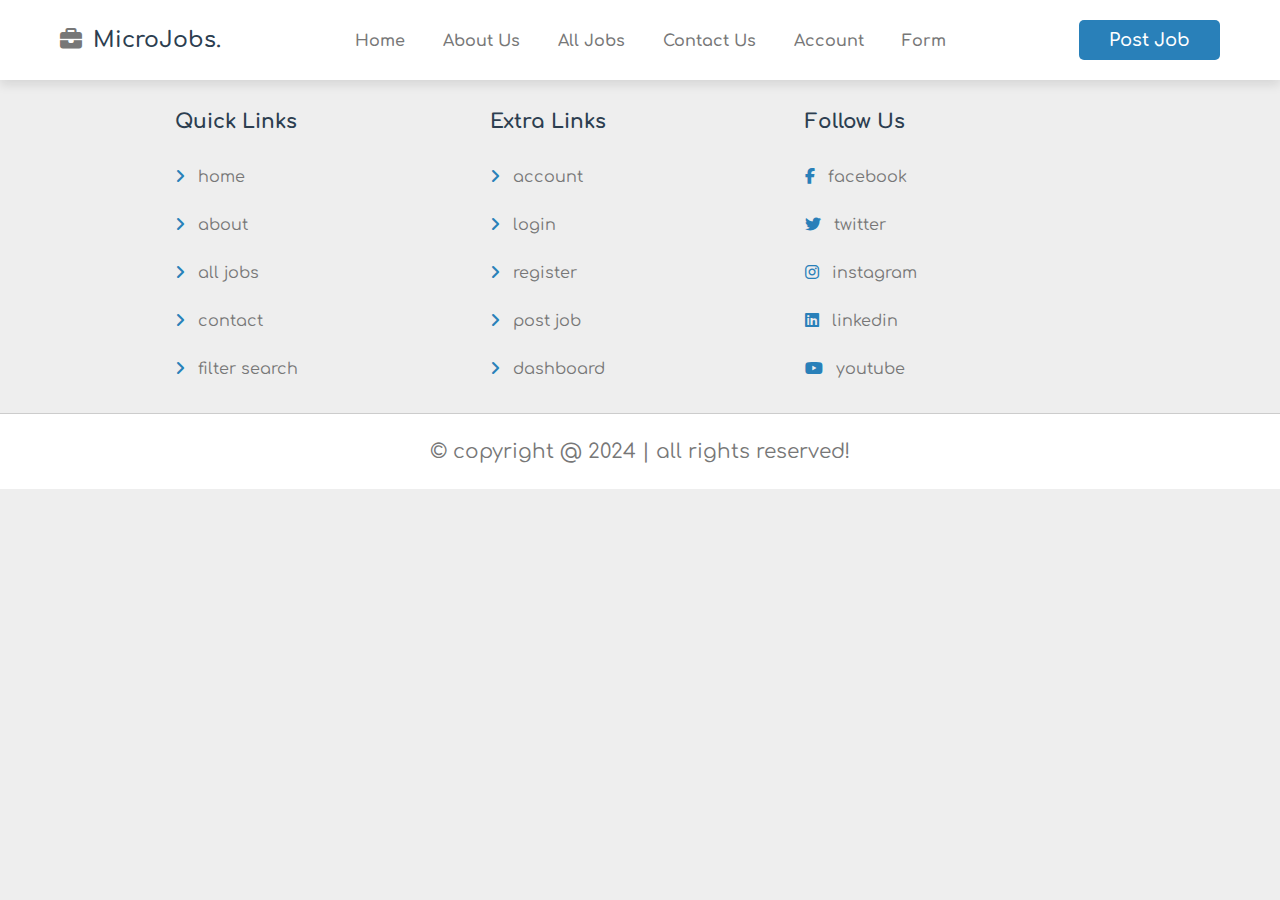
<file: view_company.html>
<!DOCTYPE html>
<html lang="en">
<head>

    <meta charset="UTF-8">
    <meta http-equiv="X-UA-Compatible" content="IE=edge">
    <meta name="viewport" content="width=device-width, intial-scake=1.0">
    <title>View Company</title>

    <link rel="stylesheet" href="css/style.css">

</head>
<body>

    <div id="preloader">
        <div class="loader"></div>
    </div>
    
<header class="header">

    <section class="flex">

        <div id="menu-btn" class="fas fa-bars-staggered"></div>

        <a href="home.html" class="logo"><i class="fas fa-briefcase"></i> MicroJobs.</a>

        <nav class="navbar">
            <a href="home.html">home</a>
            <a href="about.html">about us</a>
            <a href="jobs.html">all jobs</a>
            <a href="contact.html">contact us</a>
            <a href="login.html">account</a>
            <a href="post_job.html">form</a>
        </nav>

        <a href="#" class="btn" style="margin-top: 0;">post job</a>
            

    </section>


</header>


<footer class="footer">

    <section class="grid">

        <div class="box">
            <h3>quick links</h3>
            <a href="home.html"><i class="fas fa-angle-right"></i> home</a>
            <a href="about.html"><i class="fas fa-angle-right"> </i> about</a>
            <a href="jobs.html"><i class="fas fa-angle-right"> </i> all jobs</a>
            <a href="contact.html"><i class="fas fa-angle-right"> </i> contact</a>
            <a href="#"><i class="fas fa-angle-right"> </i> filter search</a>

        </div>

        <div class="box">
            <h3>extra links</h3>
            <a href="#"><i class="fas fa-angle-right"> </i> account</a>
            <a href="login.html"><i class="fas fa-angle-right"> </i> login</a>
            <a href="register.html"><i class="fas fa-angle-right"></i> register</a>
            <a href="#"><i class="fas fa-angle-right"> </i> post job</a>  
            <a href="#"><i class="fas fa-angle-right"> </i> dashboard</a>         
        </div>

        <div class="box">
            <h3>follow us</h3>
            <a href="#"><i class="fab fa-facebook-f"></i>  facebook</a>
            <a href="#"><i class="fab fa-twitter"></i>  twitter</a>
            <a href="#"><i class="fab fa-instagram"></i>  instagram</a>
            <a href="#"><i class="fab fa-linkedin"></i>  linkedin</a>
            <a href="#"><i class="fab fa-youtube"></i>  youtube</a>
        </div>



    </section>

    <div class="credit">&copy; copyright @ 2024 | all rights reserved!</div>

</footer>

<script src="js/script.js"></script>

</body>
</html>
</file>
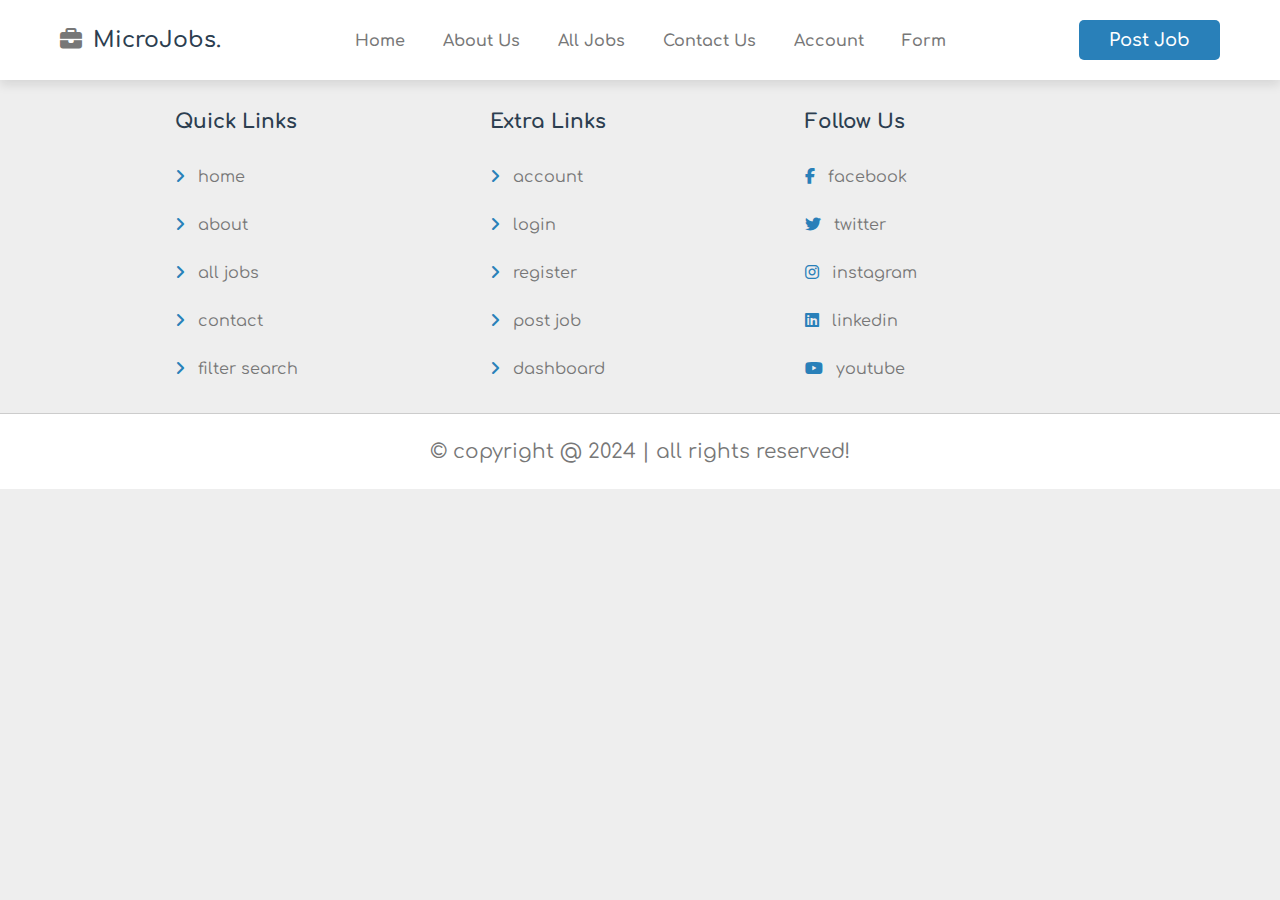
<file: view_job.html>
<!DOCTYPE html>
<html lang="en">
<head>

    <meta charset="UTF-8">
    <meta http-equiv="X-UA-Compatible" content="IE=edge">
    <meta name="viewport" content="width=device-width, intial-scake=1.0">
    <title>View Jobs</title>

    <link rel="stylesheet" href="css/style.css">

</head>
<body>
    <div id="preloader">
        <div class="loader"></div>
    </div>
    
<header class="header">

    <section class="flex">

        <div id="menu-btn" class="fas fa-bars-staggered"></div>

        <a href="home.html" class="logo"><i class="fas fa-briefcase"></i> MicroJobs.</a>

        <nav class="navbar">
            <a href="home.html">home</a>
            <a href="about.html">about us</a>
            <a href="jobs.html">all jobs</a>
            <a href="contact.html">contact us</a>
            <a href="login.html">account</a>
            <a href="post_job.html">form</a>
        </nav>

        <a href="#" class="btn" style="margin-top: 0;">post job</a>
            

    </section>


</header>


<footer class="footer">

    <section class="grid">

        <div class="box">
            <h3>quick links</h3>
            <a href="home.html"><i class="fas fa-angle-right"></i> home</a>
            <a href="about.html"><i class="fas fa-angle-right"> </i> about</a>
            <a href="jobs.html"><i class="fas fa-angle-right"> </i> all jobs</a>
            <a href="contact.html"><i class="fas fa-angle-right"> </i> contact</a>
            <a href="#"><i class="fas fa-angle-right"> </i> filter search</a>

        </div>

        <div class="box">
            <h3>extra links</h3>
            <a href="#"><i class="fas fa-angle-right"> </i> account</a>
            <a href="login.html"><i class="fas fa-angle-right"> </i> login</a>
            <a href="register.html"><i class="fas fa-angle-right"></i> register</a>
            <a href="#"><i class="fas fa-angle-right"> </i> post job</a>  
            <a href="#"><i class="fas fa-angle-right"> </i> dashboard</a>         
        </div>

        <div class="box">
            <h3>follow us</h3>
            <a href="#"><i class="fab fa-facebook-f"></i>  facebook</a>
            <a href="#"><i class="fab fa-twitter"></i>  twitter</a>
            <a href="#"><i class="fab fa-instagram"></i>  instagram</a>
            <a href="#"><i class="fab fa-linkedin"></i>  linkedin</a>
            <a href="#"><i class="fab fa-youtube"></i>  youtube</a>
        </div>



    </section>

    <div class="credit">&copy; copyright @ 2024 | all rights reserved!</div>

</footer>

<script src="js/script.js"></script>

</body>
</html>
</file>
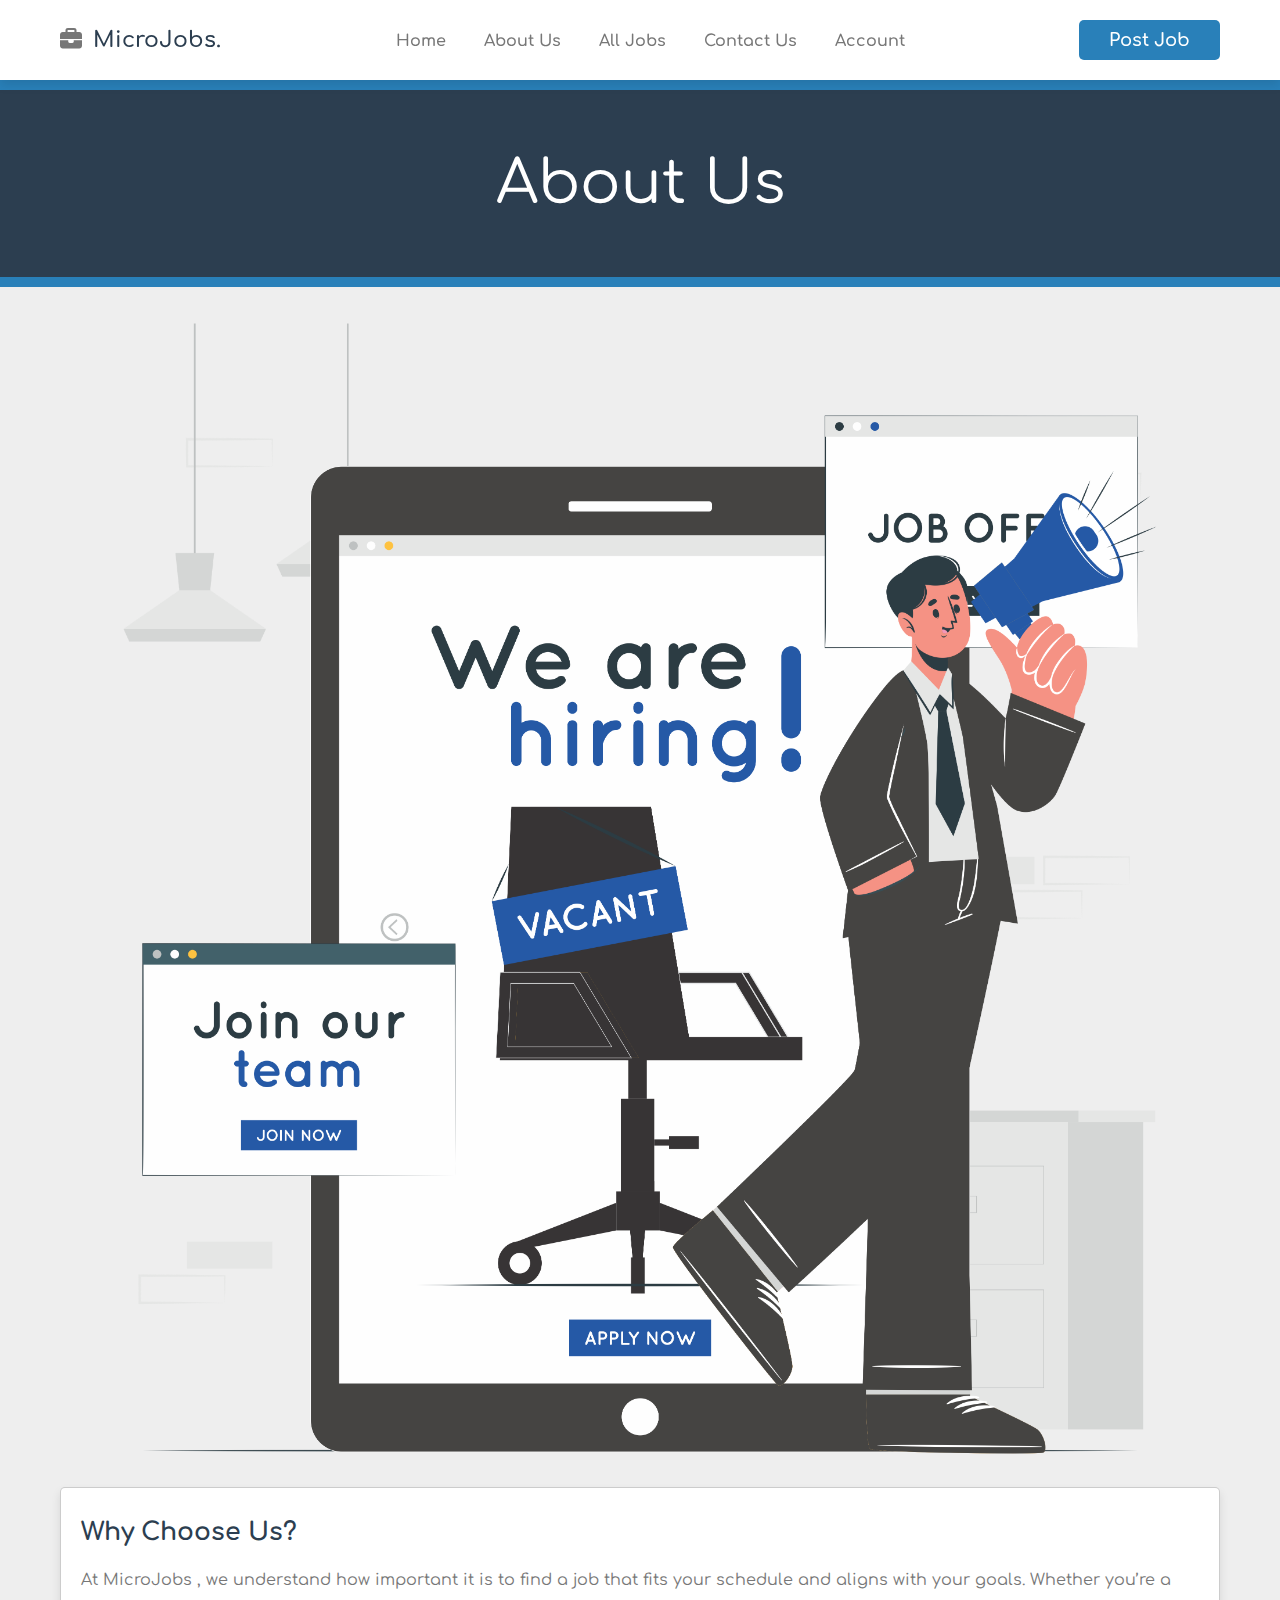
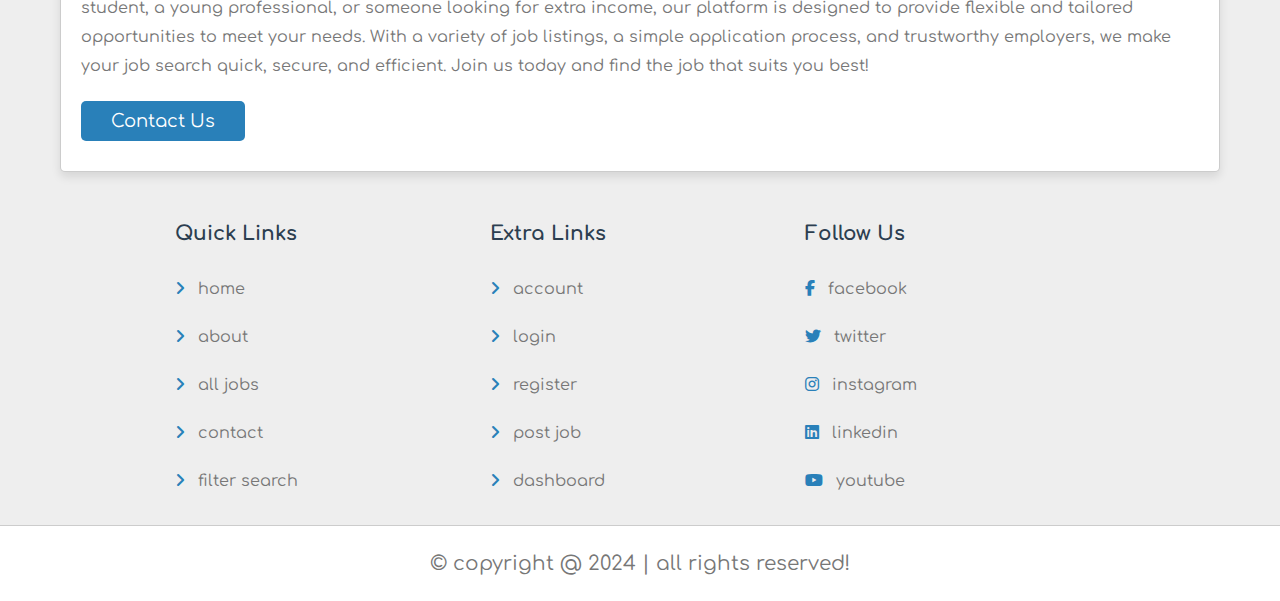
<file: WEBSITE/about.html>
<!DOCTYPE html>
<html lang="en">
<head>

    <meta charset="UTF-8">
    <meta http-equiv="X-UA-Compatible" content="IE=edge">
    <meta name="viewport" content="width=device-width, intial-scake=1.0">
    <title>About</title>

    <link rel="stylesheet" href="css/style.css">

</head>
<body>
    <div id="preloader">
        <div class="loader"></div>
    </div>
<header class="header">

    <section class="flex">

        <div id="menu-btn" class="fas fa-bars-staggered"></div>

        <a href="home.html" class="logo"><i class="fas fa-briefcase"></i> MicroJobs.</a>

        <nav class="navbar">
            <a href="home.html">home</a>
            <a href="about.html">about us</a>
            <a href="jobs.html">all jobs</a>
            <a href="contact.html">contact us</a>
            <a href="login.html">account</a>
        </nav>

        <a href="#" class="btn" style="margin-top: 0;">post job</a>
            

    </section>


</header>
<main>
    <div class="section-title">about us</div>
 <section class="about">
    <img src="images/we-are-hiring.png" alt="">
    <div class="box">
        <h3>why choose us?</h3>
        <p>At MicroJobs , we understand how important it is to find a job that fits your schedule and aligns with your goals. 
            Whether you’re a student, a young professional, or someone looking for extra income, our platform is designed to provide flexible and tailored opportunities to meet your needs.
            With a variety of job listings, a simple application process, and trustworthy employers, we make your job search quick, secure, and efficient.
            Join us today and find the job that suits you best!</p>
        <a href="contact.html" class="btn">contact us</a>
    </div>
 </section>

   

</main>


<footer class="footer">

    <section class="grid">

        <div class="box">
            <h3>quick links</h3>
            <a href="home.html"><i class="fas fa-angle-right"></i> home</a>
            <a href="about.html"><i class="fas fa-angle-right"> </i> about</a>
            <a href="jobs.html"><i class="fas fa-angle-right"> </i> all jobs</a>
            <a href="contact.html"><i class="fas fa-angle-right"> </i> contact</a>
            <a href="#"><i class="fas fa-angle-right"> </i> filter search</a>

        </div>

        <div class="box">
            <h3>extra links</h3>
            <a href="#"><i class="fas fa-angle-right"> </i> account</a>
            <a href="login.html"><i class="fas fa-angle-right"> </i> login</a>
            <a href="register.html"><i class="fas fa-angle-right"></i> register</a>
            <a href="#"><i class="fas fa-angle-right"> </i> post job</a>  
            <a href="#"><i class="fas fa-angle-right"> </i> dashboard</a>         
        </div>

        <div class="box">
            <h3>follow us</h3>
            <a href="#"><i class="fab fa-facebook-f"></i>  facebook</a>
            <a href="#"><i class="fab fa-twitter"></i>  twitter</a>
            <a href="#"><i class="fab fa-instagram"></i>  instagram</a>
            <a href="#"><i class="fab fa-linkedin"></i>  linkedin</a>
            <a href="#"><i class="fab fa-youtube"></i>  youtube</a>
        </div>



    </section>

    <div class="credit">&copy; copyright @ 2024 | all rights reserved!</div>

</footer>

<script src="js/script.js"></script>

</body>
</html>
</file>
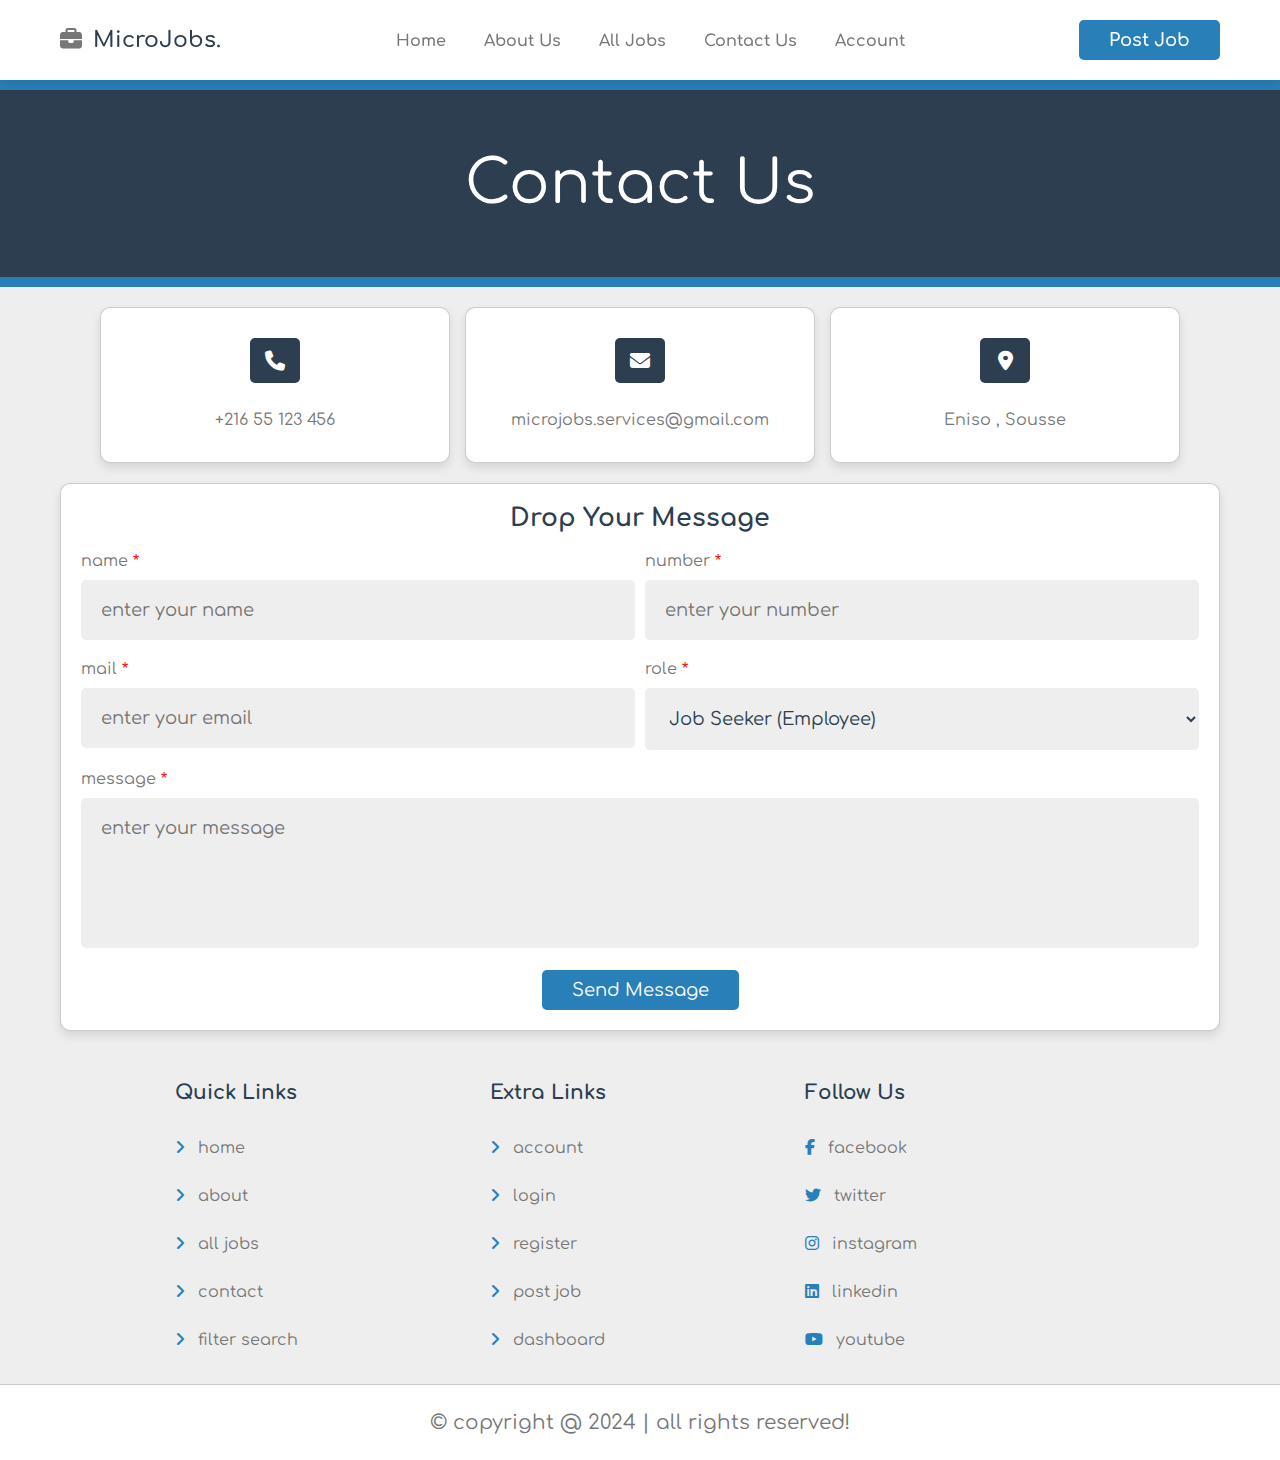
<file: WEBSITE/contact.html>
<!DOCTYPE html>
<html lang="en">
<head>

    <meta charset="UTF-8">
    <meta http-equiv="X-UA-Compatible" content="IE=edge">
    <meta name="viewport" content="width=device-width, intial-scake=1.0">
    <title>Contact Us</title>

    <link rel="stylesheet" href="css/style.css">

</head>
<body>
    <div id="preloader">
        <div class="loader"></div>
    </div>
<header class="header">

    <section class="flex">

        <div id="menu-btn" class="fas fa-bars-staggered"></div>

        <a href="home.html" class="logo"><i class="fas fa-briefcase"></i> MicroJobs.</a>

        <nav class="navbar">
            <a href="home.html">home</a>
            <a href="about.html">about us</a>
            <a href="jobs.html">all jobs</a>
            <a href="contact.html">contact us</a>
            <a href="login.html">account</a>
        </nav>

        <a href="#" class="btn" style="margin-top: 0;">post job</a>
            

    </section>


</header>
<div class="section-title">contact us</div>

<section class="contact">
    <div class="box-container">
        <div class="box">
            <i class="fas fa-phone"></i>
            <a href="#">+216 55 123 456</a>
            

        </div>
        <div class="box">
            <i class="fas fa-envelope"></i>
            <a href="mailto:microjobs.services@gmail.com">microjobs.services@gmail.com</a>
            

        </div>
        <div class="box">
            <i class="fas fa-map-marker-alt"></i>
            <a href="#">Eniso , Sousse</a>
        </div>

       
    </div>
    <form action="" method="post">
        <h3>drop your message</h3>
        <div class="flex">
            <div class="box">
               <p>name <span>*</span></p> 
               <input type="text"  name="name" required  maxlength="20" 
               placeholder="enter your name" class="input">
            </div>
            <div class="box">
                <p>number <span>*</span></p> 
                <input type="number"  name="number" required minlength="0" maxlength="99999999" 
                placeholder="enter your number" class="input">
             </div>
             
             <div class="box">
                <p>mail <span>*</span></p> 
                <input type="mail"  name="mail" required minlength="0" maxlength="50" 
                placeholder="enter your email" class="input">
             </div>
             <div class="box">
                <p>role <span>*</span></p> 
                <select name="role" required class="input">
                    <option value="job1...">Job Seeker (Employee)</option>
                    <option value="*">Job Provider (Employer)</option>
                    
                </select>

            </div>
        </div>
        <p>message <span>*</span></p>
        <textarea name="message" class="input" required maxlength="1000"
        placeholder="enter your message" cols="30" rows="10"></textarea>
        <input type="submit" value="send message" name="send" class="btn">
    </form>
</section>



<footer class="footer">

    <section class="grid">

        <div class="box">
            <h3>quick links</h3>
            <a href="home.html"><i class="fas fa-angle-right"></i> home</a>
            <a href="about.html"><i class="fas fa-angle-right"> </i> about</a>
            <a href="jobs.html"><i class="fas fa-angle-right"> </i> all jobs</a>
            <a href="contact.html"><i class="fas fa-angle-right"> </i> contact</a>
            <a href="#"><i class="fas fa-angle-right"> </i> filter search</a>

        </div>

        <div class="box">
            <h3>extra links</h3>
            <a href="#"><i class="fas fa-angle-right"> </i> account</a>
            <a href="login.html"><i class="fas fa-angle-right"> </i> login</a>
            <a href="register.html"><i class="fas fa-angle-right"></i> register</a>
            <a href="#"><i class="fas fa-angle-right"> </i> post job</a>  
            <a href="#"><i class="fas fa-angle-right"> </i> dashboard</a>         
        </div>

        <div class="box">
            <h3>follow us</h3>
            <a href="#"><i class="fab fa-facebook-f"></i>  facebook</a>
            <a href="#"><i class="fab fa-twitter"></i>  twitter</a>
            <a href="#"><i class="fab fa-instagram"></i>  instagram</a>
            <a href="#"><i class="fab fa-linkedin"></i>  linkedin</a>
            <a href="#"><i class="fab fa-youtube"></i>  youtube</a>
        </div>



    </section>

    <div class="credit">&copy; copyright @ 2024 | all rights reserved!</div>

</footer>

<script src="js/script.js"></script>

</body>
</html>
</file>
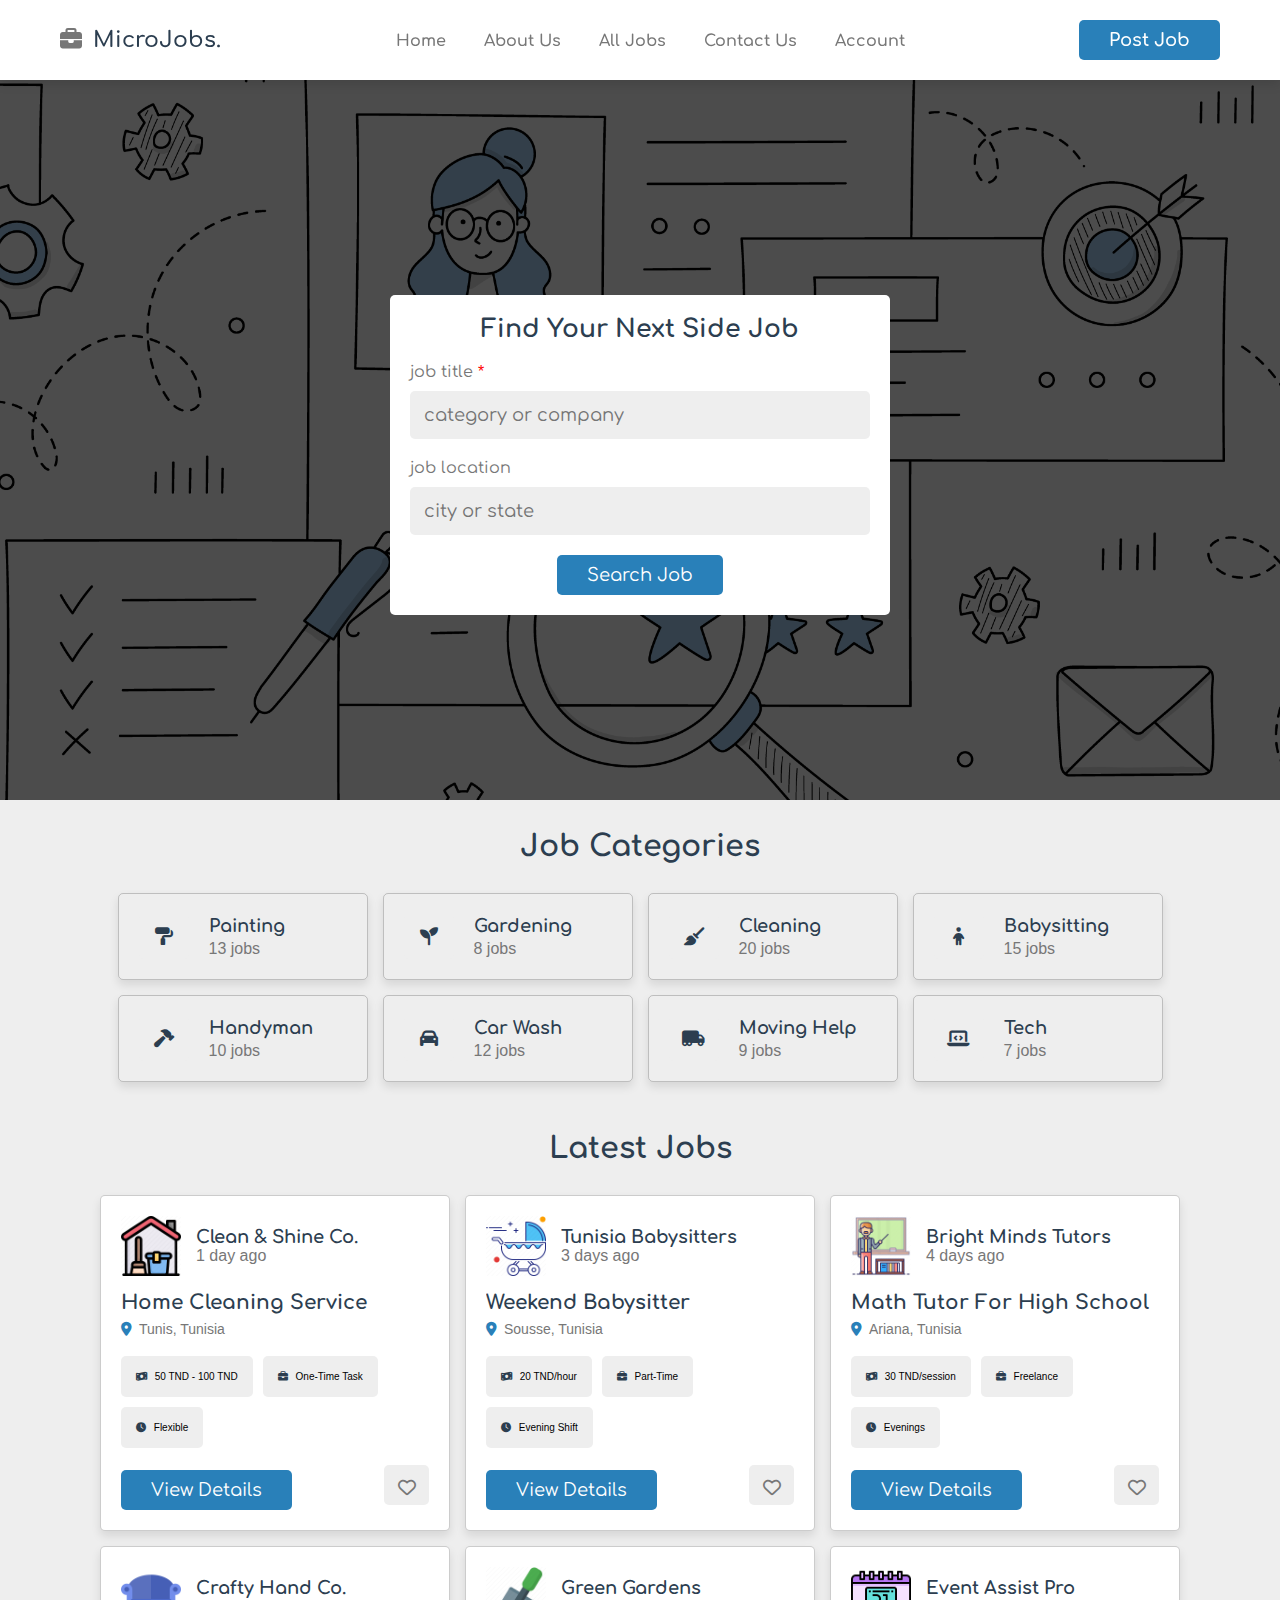
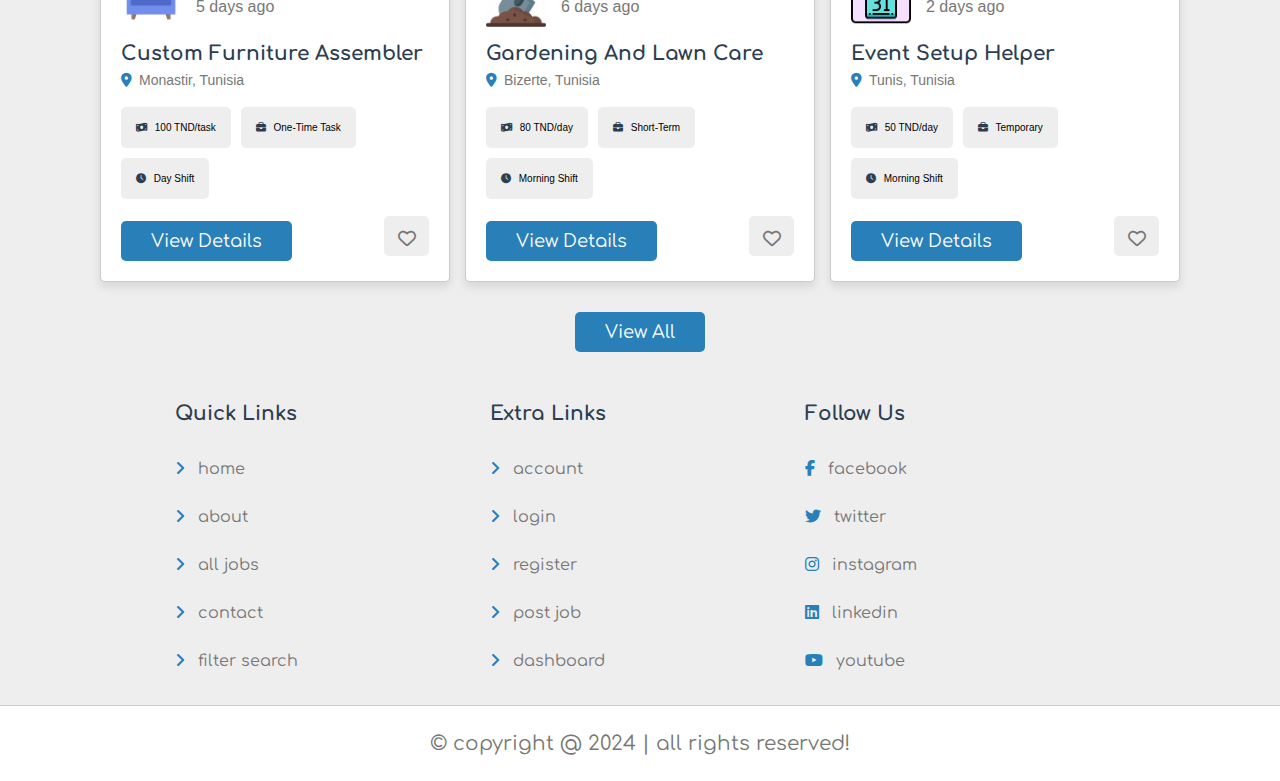
<file: WEBSITE/home.html>
<!DOCTYPE html>
<html lang="en">
<head>

    <meta charset="UTF-8">
    <meta http-equiv="X-UA-Compatible" content="IE=edge">
    <meta name="viewport" content="width=device-width, intial-scake=1.0">
    <title>Home</title>

    <link rel="stylesheet" href="css/style.css">

</head>
<body>

    <div id="preloader">
        <div class="loader"></div>
    </div>
    
<header class="header">

    <section class="flex">

        <div id="menu-btn" class="fas fa-bars-staggered"></div>

        <a href="home.html" class="logo"><i class="fas fa-briefcase"></i> MicroJobs.</a>

        <nav class="navbar">
            <a href="home.html">home</a>
            <a href="about.html">about us</a>
            <a href="jobs.html">all jobs</a>
            <a href="contact.html">contact us</a>
            <a href="login.html">account</a>
        </nav>

        <a href="#" class="btn" style="margin-top: 0;">post job</a>
            

    </section>


</header>

<div class="home-container">

    <section class="home">
        <form action="" method="post">
            <h3>find your next side job</h3>
            <p>job title <span>*</span></p>
            <input type="text" name="title" placeholder="category or company" required maxlength="50" class="input">
            <p>job location</p>
            <input type="text" name="location" placeholder="city or state" required maxlength="50" class="input">
            <input type="submit" value="search job" name="search" class="btn">
        </form>
    </section>

</div>

<section class="category">
    <h1 class="heading">job categories</h1>

    <div class="box-container">

        <a href="#" class="box">
            <i class="fa-solid fa-paint-roller"></i>
            <div>
                <h3>Painting</h3>
                <span>13 jobs</span>
            </div>
        </a>
        <a href="#" class="box">
            <i class="fa-solid fa-seedling"></i>
            <div>
                <h3>Gardening</h3>
                <span>8 jobs</span>
            </div>
        </a>
        <a href="#" class="box">
            <i class="fa-solid fa-broom"></i>
            <div>
                <h3>Cleaning</h3>
                <span>20 jobs</span>
            </div>
        </a>
        <a href="#" class="box">
            <i class="fa-solid fa-child"></i>
            <div>
                <h3>Babysitting</h3>
                <span>15 jobs</span>
            </div>
        </a>
        <a href="#" class="box">
            <i class="fa-solid fa-hammer"></i>
            <div>
                <h3>Handyman</h3>
                <span>10 jobs</span>
            </div>
        </a>
        <a href="#" class="box">
            <i class="fa-solid fa-car"></i>
            <div>
                <h3>Car Wash</h3>
                <span>12 jobs</span>
            </div>
        </a>
        <a href="#" class="box">
            <i class="fa-solid fa-truck-moving"></i>
            <div>
                <h3>Moving Help</h3>
                <span>9 jobs</span>
            </div>
        </a>
        <a href="#" class="box">
            <i class="fa-solid fa-laptop-code"></i>
            <div>
                <h3>Tech</h3>
                <span>7 jobs</span>
            </div>
        </a>
        

    </div>

</section>

<section class="jobs-container">
    <h1 class="heading">latest jobs</h1>

    <div class="box-container">
        <div class="box">
            <div class="company">
                <img src="images/icon-1.png" alt="">
                <div>
                    <h3>Clean & Shine Co.</h3>
                    <span>1 day ago</span>
                </div>
            </div>
            <h3 class="job-title">Home Cleaning Service</h3>
            <p class="location"><i class="fa fa-map-marker-alt"></i>
                <span>Tunis, Tunisia</span>
            </p>
            <div class="tags">
                <p><i class="fas fa-money-bill-wave"></i><span> 50 TND - 100 TND</span></p>
                <p><i class="fas fa-briefcase"></i><span> One-Time Task</span></p>  
                <p><i class="fas fa-clock"></i><span> Flexible</span></p>
            </div>
            <div class="flex-btn">
                <a href="view_job.html" class="btn">view details</a>
                <button type="submit" class="far fa-heart"></button>
            </div>
        </div>
        
        <div class="box">
            <div class="company">
                <img src="images/icon-2.png" alt="">
                <div>
                    <h3>Tunisia Babysitters</h3>
                    <span>3 days ago</span>
                </div>
            </div>
            <h3 class="job-title">Weekend Babysitter</h3>
            <p class="location"><i class="fa fa-map-marker-alt"></i>
                <span>Sousse, Tunisia</span>
            </p>
            <div class="tags">
                <p><i class="fas fa-money-bill-wave"></i><span> 20 TND/hour</span></p>
                <p><i class="fas fa-briefcase"></i><span> Part-Time</span></p>
                <p><i class="fas fa-clock"></i><span> Evening Shift</span></p>
            </div>
            <div class="flex-btn">
                <a href="view_job.html" class="btn">view details</a>
                <button type="submit" class="far fa-heart"></button>
            </div>
        </div>
        
        <div class="box">
            <div class="company">
                <img src="images/icon-3.png" alt="">
                <div>
                    <h3>Bright Minds Tutors</h3>
                    <span>4 days ago</span>
                </div>
            </div>
            <h3 class="job-title">Math Tutor for High School</h3>
            <p class="location"><i class="fa fa-map-marker-alt"></i>
                <span>Ariana, Tunisia</span>
            </p>
            <div class="tags">
                <p><i class="fas fa-money-bill-wave"></i><span> 30 TND/session</span></p>
                <p><i class="fas fa-briefcase"></i><span> Freelance</span></p>
                <p><i class="fas fa-clock"></i><span> Evenings</span></p>
            </div>
            <div class="flex-btn">
                <a href="view_job.html" class="btn">view details</a>
                <button type="submit" class="far fa-heart"></button>
            </div>
        </div>
        
        <div class="box">
            <div class="company">
                <img src="images/icon-4.png" alt="">
                <div>
                    <h3>Crafty Hand Co.</h3>
                    <span>5 days ago</span>
                </div>
            </div>
            <h3 class="job-title">Custom Furniture Assembler</h3>
            <p class="location"><i class="fa fa-map-marker-alt"></i>
                <span>Monastir, Tunisia</span>
            </p>
            <div class="tags">
                <p><i class="fas fa-money-bill-wave"></i><span> 100 TND/task</span></p>
                <p><i class="fas fa-briefcase"></i><span> One-Time Task</span></p>
                <p><i class="fas fa-clock"></i><span> Day Shift</span></p>
            </div>
            <div class="flex-btn">
                <a href="view_job.html" class="btn">view details</a>
                <button type="submit" class="far fa-heart"></button>
            </div>
        </div>
        
        <div class="box">
            <div class="company">
                <img src="images/icon-5.png" alt="">
                <div>
                    <h3>Green Gardens</h3>
                    <span>6 days ago</span>
                </div>
            </div>
            <h3 class="job-title">Gardening and Lawn Care</h3>
            <p class="location"><i class="fa fa-map-marker-alt"></i>
                <span>Bizerte, Tunisia</span>
            </p>
            <div class="tags">
                <p><i class="fas fa-money-bill-wave"></i><span> 80 TND/day</span></p>
                <p><i class="fas fa-briefcase"></i><span> Short-Term</span></p>
                <p><i class="fas fa-clock"></i><span> Morning Shift</span></p>
            </div>
            <div class="flex-btn">
                <a href="view_job.html" class="btn">view details</a>
                <button type="submit" class="far fa-heart"></button>
            </div>
        </div>
        <div class="box">
            <div class="company">
                <img src="images/icon-6.png" alt="">
                <div>
                    <h3>Event Assist Pro</h3>
                    <span>2 days ago</span>
                </div>
            </div>
            <h3 class="job-title">Event Setup Helper</h3>
            <p class="location"><i class="fa fa-map-marker-alt"></i>
                <span>Tunis, Tunisia</span>
            </p>
            <div class="tags">
                <p><i class="fas fa-money-bill-wave"></i><span> 50 TND/day</span></p>
                <p><i class="fas fa-briefcase"></i><span> Temporary</span></p>
                <p><i class="fas fa-clock"></i><span> Morning Shift</span></p>
            </div>
            <div class="flex-btn">
                <a href="view_job.html" class="btn">view details</a>
                <button type="submit" class="far fa-heart"></button>
            </div>
        </div>
        
        
        </div>
    </div>
    <div style="text-align: center; margin-top: 2rem;">
        <a href="jobs.html" class="btn">view all</a>
    </div>
</section>



<footer class="footer">

    <section class="grid">

        <div class="box">
            <h3>quick links</h3>
            <a href="home.html"><i class="fas fa-angle-right"></i> home</a>
            <a href="about.html"><i class="fas fa-angle-right"> </i> about</a>
            <a href="jobs.html"><i class="fas fa-angle-right"> </i> all jobs</a>
            <a href="contact.html"><i class="fas fa-angle-right"> </i> contact</a>
            <a href="#"><i class="fas fa-angle-right"> </i> filter search</a>

        </div>

        <div class="box">
            <h3>extra links</h3>
            <a href="#"><i class="fas fa-angle-right"> </i> account</a>
            <a href="login.html"><i class="fas fa-angle-right"> </i> login</a>
            <a href="register.html"><i class="fas fa-angle-right"></i> register</a>
            <a href="#"><i class="fas fa-angle-right"> </i> post job</a>  
            <a href="#"><i class="fas fa-angle-right"> </i> dashboard</a>         
        </div>

        <div class="box">
            <h3>follow us</h3>
            <a href="#"><i class="fab fa-facebook-f"></i>  facebook</a>
            <a href="#"><i class="fab fa-twitter"></i>  twitter</a>
            <a href="#"><i class="fab fa-instagram"></i>  instagram</a>
            <a href="#"><i class="fab fa-linkedin"></i>  linkedin</a>
            <a href="#"><i class="fab fa-youtube"></i>  youtube</a>
        </div>



    </section>

    <div class="credit">&copy; copyright @ 2024 | all rights reserved!</div>

</footer>

<script src="js/script.js"></script>

</body>
</html>
</file>
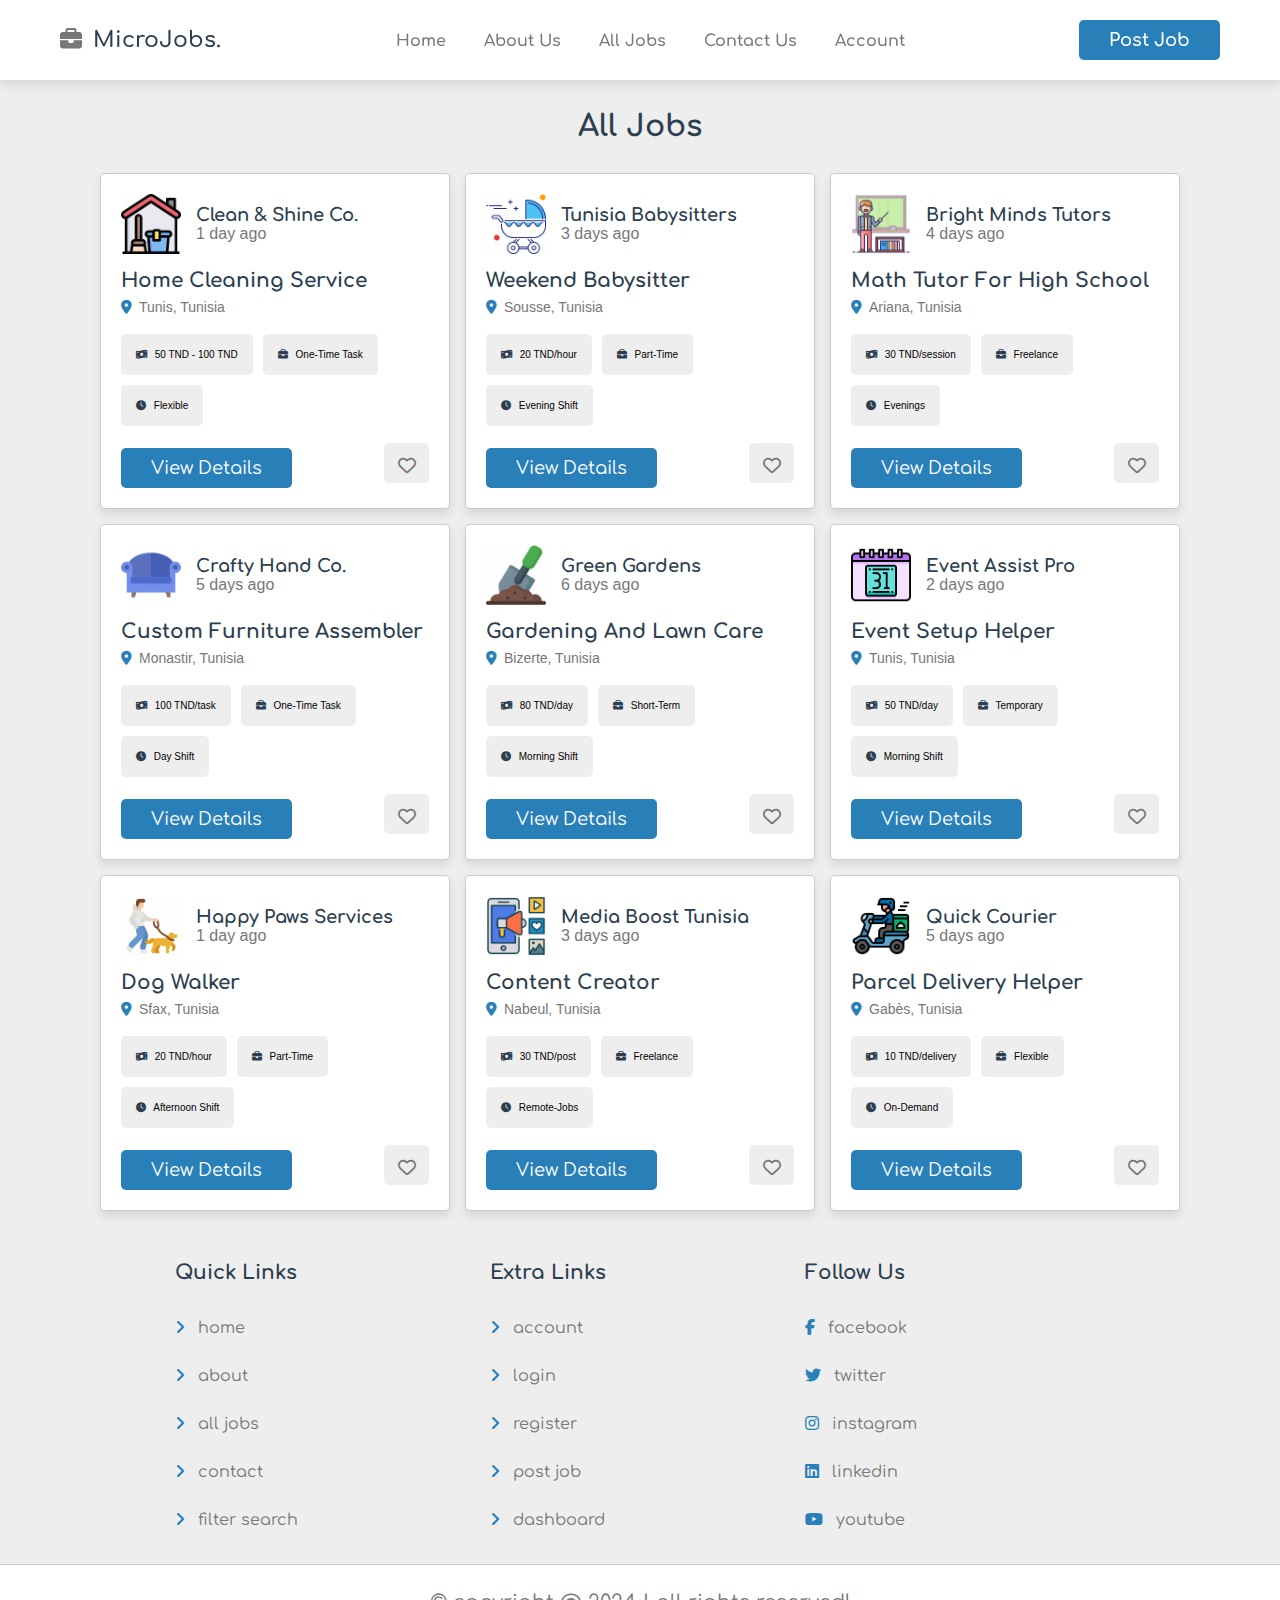
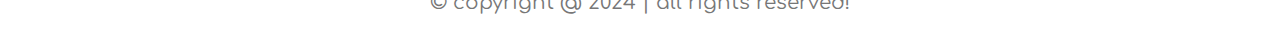
<file: WEBSITE/jobs.html>
<!DOCTYPE html>
<html lang="en">
<head>

    <meta charset="UTF-8">
    <meta http-equiv="X-UA-Compatible" content="IE=edge">
    <meta name="viewport" content="width=device-width, intial-scake=1.0">
    <title>All Jobs</title>

    <link rel="stylesheet" href="css/style.css">

</head>
<body>

    <div id="preloader">
        <div class="loader"></div>
    </div>
    
    

<header class="header">

    <section class="flex">

        <div id="menu-btn" class="fas fa-bars-staggered"></div>

        <a href="home.html" class="logo"><i class="fas fa-briefcase"></i> MicroJobs.</a>

        <nav class="navbar">
            <a href="home.html">home</a>
            <a href="about.html">about us</a>
            <a href="jobs.html">all jobs</a>
            <a href="contact.html">contact us</a>
            <a href="login.html">account</a>
        </nav>

        <a href="#" class="btn" style="margin-top: 0;">post job</a>
            

    </section>


</header>

<section class="jobs-container">
    <h1 class="heading">all jobs</h1>

    <div class="box-container">
        <div class="box">
            <div class="company">
                <img src="images/icon-1.png" alt="">
                <div>
                    <h3>Clean & Shine Co.</h3>
                    <span>1 day ago</span>
                </div>
            </div>
            <h3 class="job-title">Home Cleaning Service</h3>
            <p class="location"><i class="fa fa-map-marker-alt"></i>
                <span>Tunis, Tunisia</span>
            </p>
            <div class="tags">
                <p><i class="fas fa-money-bill-wave"></i><span> 50 TND - 100 TND</span></p>
                <p><i class="fas fa-briefcase"></i><span> One-Time Task</span></p>  
                <p><i class="fas fa-clock"></i><span> Flexible</span></p>
            </div>
            <div class="flex-btn">
                <a href="view_job.html" class="btn">view details</a>
                <button type="submit" class="far fa-heart"></button>
            </div>
        </div>
        
        <div class="box">
            <div class="company">
                <img src="images/icon-2.png" alt="">
                <div>
                    <h3>Tunisia Babysitters</h3>
                    <span>3 days ago</span>
                </div>
            </div>
            <h3 class="job-title">Weekend Babysitter</h3>
            <p class="location"><i class="fa fa-map-marker-alt"></i>
                <span>Sousse, Tunisia</span>
            </p>
            <div class="tags">
                <p><i class="fas fa-money-bill-wave"></i><span> 20 TND/hour</span></p>
                <p><i class="fas fa-briefcase"></i><span> Part-Time</span></p>
                <p><i class="fas fa-clock"></i><span> Evening Shift</span></p>
            </div>
            <div class="flex-btn">
                <a href="view_job.html" class="btn">view details</a>
                <button type="submit" class="far fa-heart"></button>
            </div>
        </div>
        
        <div class="box">
            <div class="company">
                <img src="images/icon-3.png" alt="">
                <div>
                    <h3>Bright Minds Tutors</h3>
                    <span>4 days ago</span>
                </div>
            </div>
            <h3 class="job-title">Math Tutor for High School</h3>
            <p class="location"><i class="fa fa-map-marker-alt"></i>
                <span>Ariana, Tunisia</span>
            </p>
            <div class="tags">
                <p><i class="fas fa-money-bill-wave"></i><span> 30 TND/session</span></p>
                <p><i class="fas fa-briefcase"></i><span> Freelance</span></p>
                <p><i class="fas fa-clock"></i><span> Evenings</span></p>
            </div>
            <div class="flex-btn">
                <a href="view_job.html" class="btn">view details</a>
                <button type="submit" class="far fa-heart"></button>
            </div>
        </div>
        
        <div class="box">
            <div class="company">
                <img src="images/icon-4.png" alt="">
                <div>
                    <h3>Crafty Hand Co.</h3>
                    <span>5 days ago</span>
                </div>
            </div>
            <h3 class="job-title">Custom Furniture Assembler</h3>
            <p class="location"><i class="fa fa-map-marker-alt"></i>
                <span>Monastir, Tunisia</span>
            </p>
            <div class="tags">
                <p><i class="fas fa-money-bill-wave"></i><span> 100 TND/task</span></p>
                <p><i class="fas fa-briefcase"></i><span> One-Time Task</span></p>
                <p><i class="fas fa-clock"></i><span> Day Shift</span></p>
            </div>
            <div class="flex-btn">
                <a href="view_job.html" class="btn">view details</a>
                <button type="submit" class="far fa-heart"></button>
            </div>
        </div>
        
        <div class="box">
            <div class="company">
                <img src="images/icon-5.png" alt="">
                <div>
                    <h3>Green Gardens</h3>
                    <span>6 days ago</span>
                </div>
            </div>
            <h3 class="job-title">Gardening and Lawn Care</h3>
            <p class="location"><i class="fa fa-map-marker-alt"></i>
                <span>Bizerte, Tunisia</span>
            </p>
            <div class="tags">
                <p><i class="fas fa-money-bill-wave"></i><span> 80 TND/day</span></p>
                <p><i class="fas fa-briefcase"></i><span> Short-Term</span></p>
                <p><i class="fas fa-clock"></i><span> Morning Shift</span></p>
            </div>
            <div class="flex-btn">
                <a href="view_job.html" class="btn">view details</a>
                <button type="submit" class="far fa-heart"></button>
            </div>
        </div>
        <div class="box">
            <div class="company">
                <img src="images/icon-6.png" alt="">
                <div>
                    <h3>Event Assist Pro</h3>
                    <span>2 days ago</span>
                </div>
            </div>
            <h3 class="job-title">Event Setup Helper</h3>
            <p class="location"><i class="fa fa-map-marker-alt"></i>
                <span>Tunis, Tunisia</span>
            </p>
            <div class="tags">
                <p><i class="fas fa-money-bill-wave"></i><span> 50 TND/day</span></p>
                <p><i class="fas fa-briefcase"></i><span> Temporary</span></p>
                <p><i class="fas fa-clock"></i><span> Morning Shift</span></p>
            </div>
            <div class="flex-btn">
                <a href="view_job.html" class="btn">view details</a>
                <button type="submit" class="far fa-heart"></button>
            </div>
        </div>

        <div class="box">
            <div class="company">
                <img src="images/icon-7.png" alt="">
                <div>
                    <h3>Happy Paws Services</h3>
                    <span>1 day ago</span>
                </div>
            </div>
            <h3 class="job-title">Dog Walker</h3>
            <p class="location"><i class="fa fa-map-marker-alt"></i>
                <span>Sfax, Tunisia</span>
            </p>
            <div class="tags">
                <p><i class="fas fa-money-bill-wave"></i><span> 20 TND/hour</span></p>
                <p><i class="fas fa-briefcase"></i><span> Part-Time</span></p>
                <p><i class="fas fa-clock"></i><span> Afternoon Shift</span></p>
            </div>
            <div class="flex-btn">
                <a href="view_job.html" class="btn">view details</a>
                <button type="submit" class="far fa-heart"></button>
            </div>
        </div>
        <div class="box">
            <div class="company">
                <img src="images/icon-8.png" alt="">
                <div>
                    <h3>Media Boost Tunisia</h3>
                    <span>3 days ago</span>
                </div>
            </div>
            <h3 class="job-title">Content Creator</h3>
            <p class="location"><i class="fa fa-map-marker-alt"></i>
                <span>Nabeul, Tunisia</span>
            </p>
            <div class="tags">
                <p><i class="fas fa-money-bill-wave"></i><span> 30 TND/post</span></p>
                <p><i class="fas fa-briefcase"></i><span> Freelance</span></p>
                <p><i class="fas fa-clock"></i><span> Remote-Jobs</span></p>
            </div>
            <div class="flex-btn">
                <a href="view_job.html" class="btn">view details</a>
                <button type="submit" class="far fa-heart"></button>
            </div>
        </div>
        <div class="box">
            <div class="company">
                <img src="images/icon-9.png" alt="">
                <div>
                    <h3>Quick Courier</h3>
                    <span>5 days ago</span>
                </div>
            </div>
            <h3 class="job-title">Parcel Delivery Helper</h3>
            <p class="location"><i class="fa fa-map-marker-alt"></i>
                <span>Gabès, Tunisia</span>
            </p>
            <div class="tags">
                <p><i class="fas fa-money-bill-wave"></i><span> 10 TND/delivery</span></p>
                <p><i class="fas fa-briefcase"></i><span> Flexible</span></p>
                <p><i class="fas fa-clock"></i><span> On-Demand</span></p>
            </div>
            <div class="flex-btn">
                <a href="view_job.html" class="btn">view details</a>
                <button type="submit" class="far fa-heart"></button>
            </div>
        </div>
        
        
        
        </div>
    </div>
    
</section>

        
        

<footer class="footer">

    <section class="grid">

        <div class="box">
            <h3>quick links</h3>
            <a href="home.html"><i class="fas fa-angle-right"></i> home</a>
            <a href="about.html"><i class="fas fa-angle-right"> </i> about</a>
            <a href="jobs.html"><i class="fas fa-angle-right"> </i> all jobs</a>
            <a href="contact.html"><i class="fas fa-angle-right"> </i> contact</a>
            <a href="#"><i class="fas fa-angle-right"> </i> filter search</a>

        </div>

        <div class="box">
            <h3>extra links</h3>
            <a href="#"><i class="fas fa-angle-right"> </i> account</a>
            <a href="login.html"><i class="fas fa-angle-right"> </i> login</a>
            <a href="register.html"><i class="fas fa-angle-right"></i> register</a>
            <a href="#"><i class="fas fa-angle-right"> </i> post job</a>  
            <a href="#"><i class="fas fa-angle-right"> </i> dashboard</a>         
        </div>

        <div class="box">
            <h3>follow us</h3>
            <a href="#"><i class="fab fa-facebook-f"></i>  facebook</a>
            <a href="#"><i class="fab fa-twitter"></i>  twitter</a>
            <a href="#"><i class="fab fa-instagram"></i>  instagram</a>
            <a href="#"><i class="fab fa-linkedin"></i>  linkedin</a>
            <a href="#"><i class="fab fa-youtube"></i>  youtube</a>
        </div>



    </section>

    <div class="credit">&copy; copyright @ 2024 | all rights reserved!</div>

</footer>

<script src="js/script.js"></script>

</body>
</html>
</file>
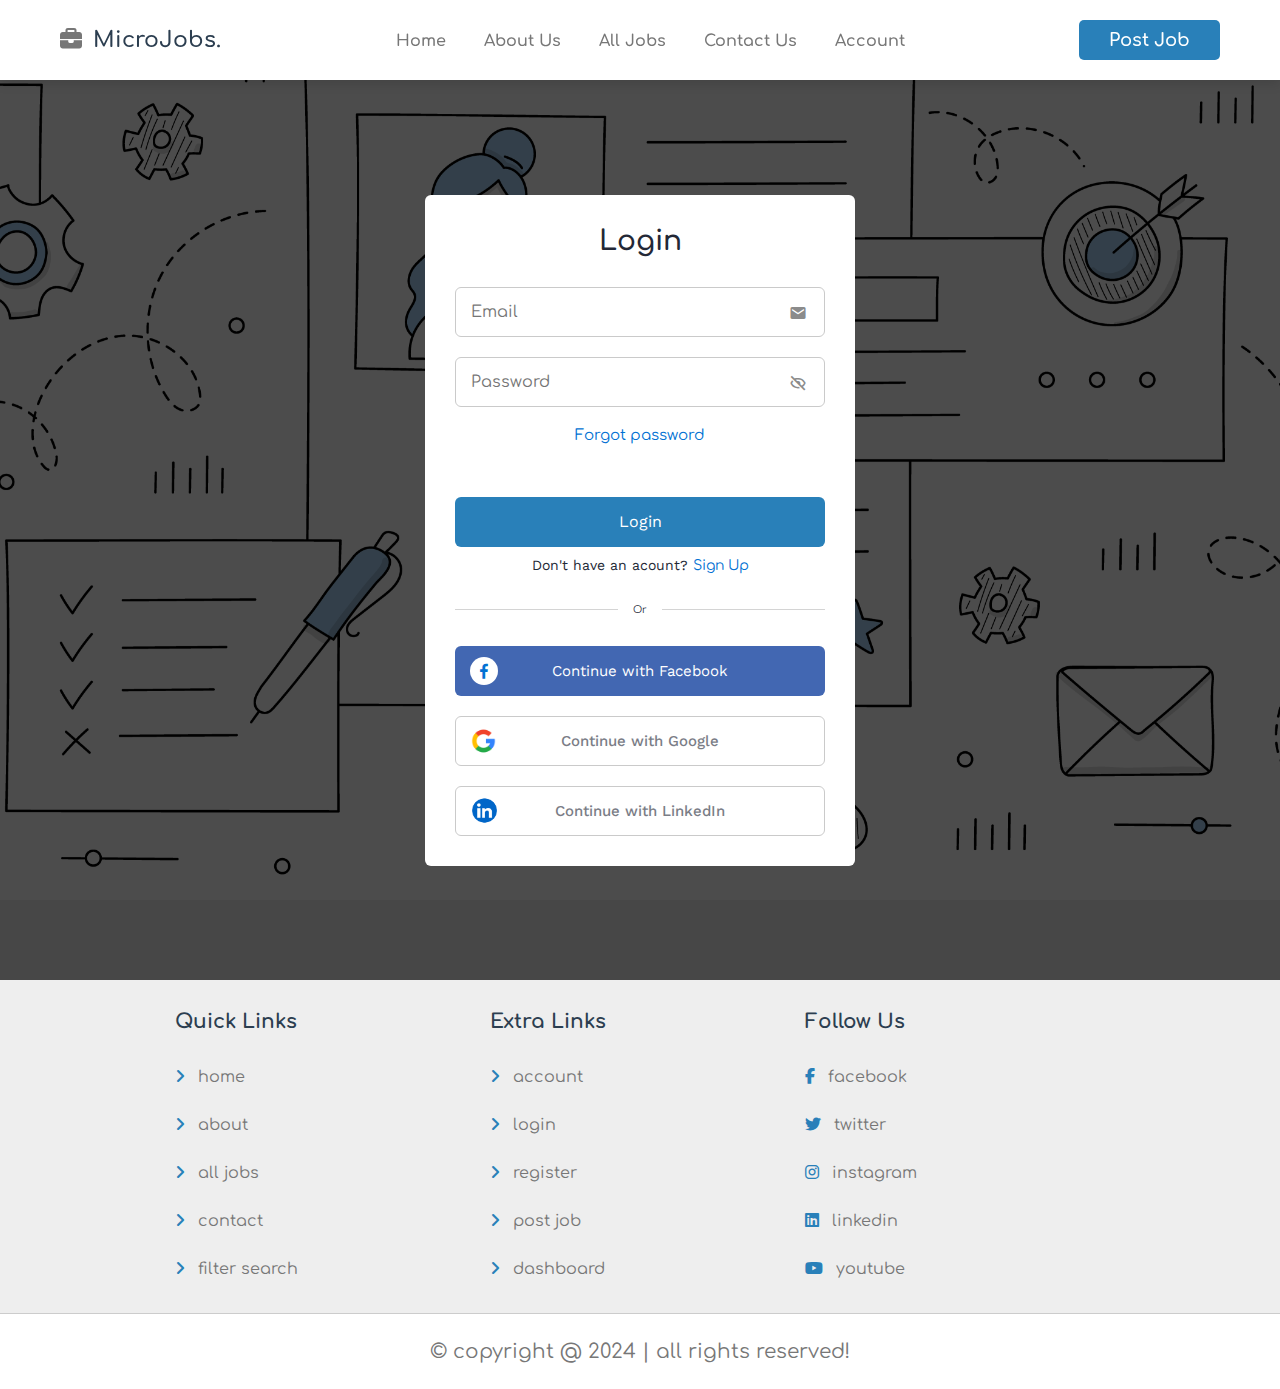
<file: WEBSITE/login.html>
<!DOCTYPE html>
<html lang="en">
    <head>

        <meta charset="UTF-8">
        <meta http-equiv="X-UA-Compatible" content="IE=edge">
        <meta name="viewport" content="width=device-width, intial-scake=1.0">
        <title>Login</title>
        <link rel="stylesheet" href="css/style.css">
        <link href='https://unpkg.com/boxicons@2.1.4/css/boxicons.min.css' rel='stylesheet'>
        <link rel="preconnect" href="https://fonts.googleapis.com">
        <link rel="preconnect" href="https://fonts.gstatic.com" crossorigin>
        <link href="https://fonts.googleapis.com/css2?family=Funnel+Display:wght@300..800&family=Kanit:ital,wght@0,100;0,200;0,300;0,400;0,500;0,600;0,700;0,800;0,900;1,100;1,200;1,300;1,400;1,500;1,600;1,700;1,800;1,900&family=Montserrat:ital,wght@0,100..900;1,100..900&family=Work+Sans:ital,wght@0,100..900;1,100..900&display=swap" rel="stylesheet">
        
    </head>
<body>
    
    <div id="preloader">
        <div class="loader"></div>
    </div>
    

<header class="header">

    <section class="flex">

        <div id="menu-btn" class="fas fa-bars-staggered"></div>

        <a href="home.html" class="logo"><i class="fas fa-briefcase"></i> MicroJobs.</a>

        <nav class="navbar">
            <a href="home.html">home</a>
            <a href="about.html">about us</a>
            <a href="jobs.html">all jobs</a>
            <a href="contact.html">contact us</a>
            <a href="login.html">account</a>
        </nav>

        <a href="#" class="btn" style="margin-top: 0;">post job</a>
            

    </section>


</header>


<div class="login-container">
    <section class="container forms">
        <div class="form login">
            <div class="form-content">
                <header>Login</header>
                <form action="#">
                    <div class="field input-field">
                        <input type="mail" placeholder="Email" class="input">
                        <i class='bx bxs-envelope mail-icon'></i>
                    </div>
                    <div class="field input-field">
                        <input type="password" placeholder="Password" class="password">
                        <i class='bx bx-hide eye-icon' ></i>
                    </div>
                    <div class="field input-field">
                        <a href="#" class="forgot-pass" style="font-size: 15px;">Forgot password</a>
                    </div>
                    <div class="field button-field">
                        <button>Login</button>
                    </div>
                    <div class="form-link">
                        <span>Don't have an acount? <a href="#" class="sginup-link">Sign Up</a></span>
                    </div>
                </form>

            </div> 
            
            <div class="line"></div>
            <div class="media-options">
                <a href="" class="field facebook">
                    <i class='bx bxl-facebook facebook-icon'></i>
                    <span style="font-size: 15px;">Continue with Facebook </span>
                </a>
            </div>
            <div class="media-options">
                <a href="" class="field google">
                    <img src="images/google.webp" alt="" class="google-img"/>
                    <span style="font-size: 15px;">Continue with Google </span>
                </a>
            </div>
            <div class="media-options">
                <a href="" class="field linkedin">
                    <img src="images/linkedin.webp" alt="" class="linkedin-img"/>
                    <span style="font-size: 15px;">Continue with LinkedIn </span>
                </a>
            </div>


            
        </div>
        <div class="form signup">
            <div class="form-content">
                <header>Sign Up</header>
                <form action="#">
                    <div class="field input-field">
                        <input type="name" placeholder="Name" class="input">
                        <i class='bx bx-user user-icon'></i>
                    </div>
                    <div class="field input-field">
                        <input type="mail" placeholder="Email" class="input">
                        <i class='bx bxs-envelope mail-icon'></i>
                    </div>
                    <div class="field input-field">
                        <input type="password" placeholder="Password" class="password">
                        <i class='bx bx-hide eye-icon' ></i>
                    </div>
                    <div class="field input-field">
                        <input type="password" placeholder="Confirm Password" class="password">
                        <i class='bx bx-hide eye-icon' ></i>
                    </div>
                   
                    <div class="field button-field">
                        <button>Sign Up</button>
                    </div>
                </br>
                    <div class="form-link">
                        <span>Already have an account? <a href="#" class="login-link">Login</a></span>
                    </div>
                </form>

            </div> 

            
        </div>
    </section>
</div>




<footer class="footer">

    <section class="grid">

        <div class="box">
            <h3>quick links</h3>
            <a href="home.html"><i class="fas fa-angle-right"></i> home</a>
            <a href="about.html"><i class="fas fa-angle-right"> </i> about</a>
            <a href="jobs.html"><i class="fas fa-angle-right"> </i> all jobs</a>
            <a href="contact.html"><i class="fas fa-angle-right"> </i> contact</a>
            <a href="#"><i class="fas fa-angle-right"> </i> filter search</a>

        </div>

        <div class="box">
            <h3>extra links</h3>
            <a href="#"><i class="fas fa-angle-right"> </i> account</a>
            <a href="login.html"><i class="fas fa-angle-right"> </i> login</a>
            <a href="register.html"><i class="fas fa-angle-right"></i> register</a>
            <a href="#"><i class="fas fa-angle-right"> </i> post job</a>  
            <a href="#"><i class="fas fa-angle-right"> </i> dashboard</a>         
        </div>

        <div class="box">
            <h3>follow us</h3>
            <a href="#"><i class="fab fa-facebook-f"></i>  facebook</a>
            <a href="#"><i class="fab fa-twitter"></i>  twitter</a>
            <a href="#"><i class="fab fa-instagram"></i>  instagram</a>
            <a href="#"><i class="fab fa-linkedin"></i>  linkedin</a>
            <a href="#"><i class="fab fa-youtube"></i>  youtube</a>
        </div>



    </section>

    <div class="credit">&copy; copyright @ 2024 | all rights reserved!</div>

</footer>

<script src="js/script.js"></script>

</body>
</html>
</file>
<file: css/style.css>
@import url("https://cdnjs.cloudflare.com/ajax/libs/font-awesome/6.7.1/css/all.min.css");


@import url("https://fonts.googleapis.com/css2?family=Comfortaa:wght@300..700&display=swap");

:root{
    --main-color: #2980b9; 
    --red:red;
    --light-color: #777;
    --light-bg: #eee;
    --black: #2c3e50;
    --white: #fff;
    --box-shadow:0 .5rem 1rem rgba(0,0,0,.1);
    --border:.1rem solid rgba(0,0,0,.2);

}
/* Add these styles to your CSS */
.btn_delete_btn {
    background-color: #ff4444;
    color: #fff;
    padding: 0.7rem 2rem;
    border: none;
    border-radius: 0.5rem;
    cursor: pointer;
    font-size: 1.6rem;
    transition: all 0.2s ease;
}

.btn_delete_btn:hover {
    background-color: #cc0000;
}

.flex-btn {
    display: flex;
    gap: 1rem;
    align-items: center;
}

*{
    font-family: 'Comfortaa', cursive;
    margin: 0; padding:0;
    box-sizing: border-box;
    text-decoration: none;
    outline: none; border:none
}

*::selection{
    background-color: var(--main-color);
    color: var(--white);
}
::-webkit-scrollbar{
    width: 1rem;
    height: .5rem;

}
::-webkit-scrollbar-track{
    background-color: var(--white);
}
::-webkit-scrollbar-thumb{
    background-color: var(--main-color);
}

html{
    font-size: 62.5%;
    overflow-x: hidden; 
    scroll-padding-top: 7rem;
    scroll-behavior: smooth;

}
/* Preloader full-screen overlay */
#preloader {
    position: fixed;
    top: 0;
    left: 0;
    width: 100%;
    height: 100%;
    background-color: #fff;
    display: flex;
    align-items: center;
    justify-content: center;
    z-index: 9999;
    transition: opacity 0.5s ease; /* Smooth fade-out effect */
    opacity: 1;
}

/* Loader circle animation */
.loader {
    border: 8px solid #f3f3f3; /* Light gray border */
    border-top: 8px solid var(--main-color); /* Blue border */
    border-radius: 50%;
    width: 60px;
    height: 60px;
    animation: spin 1s linear infinite;
}

/* Keyframe for spinning animation */
@keyframes spin {
    0% {
        transform: rotate(0deg);
    }
    100% {
        transform: rotate(360deg);
    }
}
/* circle animation ends */
body{
    background-color: var(--light-bg);

}
section {
    padding: 2rem;
    margin: 0 auto;
    max-width: 1200px;
    

}


.heading{
    text-align: center;
    margin-bottom: 2rem;
    font-size: 3rem;
    color: var(--black);
    text-transform: capitalize;
    padding: 1rem 0;
}

.section-title{
    border-top: 1rem solid var(--main-color);
    border-bottom: 1rem solid var(--main-color);
    background-color: var(--black);
    color: var(--white);
    text-align: center;
    padding: 6rem 2rem;
    font-size: 6rem;
    text-transform: capitalize;
}

.btn{
    display: inline-block;
    margin-top: 1rem;
    padding: 1rem 3rem;
    cursor: pointer;
    font-size: 1.8rem;
    color: var(--white);
    background-color: var(--main-color);
    border-radius: 0.5rem;
    text-transform: capitalize;
    text-align: center;

}

.btn:hover{
    background-color: var(--black);
}
.flex-btn{
    display: flex;
    align-items: center;
    justify-content: space-between;
    column-gap: 1rem;
    flex-wrap: wrap;
}
.header{
    position: sticky;
    top: 0;left: 0; right: 0;
    box-shadow: var(--box-shadow);
    z-index: 1000;
    background-color: var(--white);
}
.header .flex{
    position: relative;
    display: flex;
    align-items: center;
    justify-content: space-between;
    
}

#menu-btn{
    font-size: 2.7rem;
    color: var(--black);
    cursor: pointer;
    display: none;
}

.header .flex .logo{
    font-size: 2.2rem;
    color: var(--black);

}
.header .flex .logo i{
    margin-right: .5rem;
    color: var(--light-color);

}
.header .flex .navbar a{
    display: inline-block;
    padding: 1rem 1.5rem;
    font-size: 1.6rem;
    color: var(--light-color);
    border-radius: 0.5rem;
    text-transform: capitalize;
}

.header .flex .navbar a:hover{
    background-color: var(--main-color);
    color: var(--white);

}
.home-container{
    background: url('../images/home-bg.jpg'), rgba(0,0,0,.7) no-repeat;
    background-size: cover;
    background-position: center;
    background-attachment: fixed;
    background-blend-mode: color;

}
.home-container .home{
    min-height: 80vh;
    display: flex;
    align-items: center;
    justify-content: center;
}

.home-container .home form{
    background-color: var(--white);
    width: 50rem;
    border-radius: .5rem;
    padding: 2rem;
    text-align: center;
}
.home-container .home form h3{
    font-size: 2.5rem;
    color: var(--black);
    margin-bottom: 1rem;
    text-transform: capitalize;
}
.home-container .home form p{
    text-align: left;
    font-size: 1.6rem;
    color: var(--light-color);
    padding-top: 1rem;
}
.home-container .home form p span{
    color: var(--red);
}
.home-container .home form .input{
    width: 100%;
    border-radius: .5rem;
    margin: 1rem 0;
    background-color: var(--light-bg);
    padding: 1.4rem;
    font-size: 1.8rem;
    color : var(--black);
}

.category .box-container{
    display: grid;
    grid-template-columns: repeat(auto-fit, 25rem);
    justify-content: center;
    align-items: flex-start;
    gap: 1.5rem;

}

.category .box-container .box{
    border-radius: .5rem;
    box-shadow: var(--box-shadow);
    border: var(--border);
    padding: 2rem;
    backdrop-filter: var(--white);
    display: flex;
    align-items: center;
    gap: 2rem;

}
.category .box-container .box i{
    height: 4.5rem;
    width: 5rem;
    line-height: 4.5rem;
    font-size: 1.8rem;
    color: var(--black);
    border-radius: .5rem;
    background-color: var(--light-bg);
    text-align: center;
}
.category .box-container .box h3{
    font-size: 1.8rem;
    text-transform: capitalize;
    color: var(--black);
    padding-bottom: .4rem;

}
.category .box-container .box span{
    color: var(--light-color);
    font-size: 1.6rem;
}

.category .box-container .box:hover i{
    
    background-color: var(--main-color);
}

.category .box-container .box:hover h3{
    color: var(--main-color);
}
.jobs-container .box-container{
    display: grid;
    grid-template-columns: repeat(auto-fit, 35rem);
    gap: 1.5rem;
    align-items: flex-start;
    justify-content: center;    
}

.jobs-container .box-container .box{
    background-color: var(--white);
    border-radius: .5rem;
    border: var(--border);
    padding: 2rem;
    box-shadow: var(--box-shadow);
    overflow-x: hidden;

}
.jobs-container .box-container .box .company{
    display: flex;
    align-items: center;
    gap: 1.5rem;
    margin-bottom: 1.5rem;

}
.jobs-container .box-container .box .company img{
    height: 6rem;
    width: 6rem;
    object-fit: contain;


}
.jobs-container .box-container .box .company h3{
    font-size: 1.8rem;
    color: var(--black);
    text-overflow: ellipsis;
    overflow-x: hidden;
    text-transform: capitalize;
}

.jobs-container .box-container .box .company span{
    color: var(--light-color);
    font-size: 1.6rem;
}
.jobs-container .box-container .box .job-title{
    font-size: 2rem;
    color: var(--black);
    text-transform: capitalize;
    overflow-x: hidden;
    text-overflow: ellipsis;
}
.jobs-container .box-container .box .location{
    padding: .7rem 0;
    font-size: 1.4rem;
    color: var(--light-color);

}
.jobs-container .box-container .box .location i{
    margin-right: .3rem;
    color: var(--main-color);
}
.jobs-container .box-container .box .tags{
    display: flex;
    flex-wrap: wrap;
    gap: 1rem;
    margin: 1.2rem 0;
}
.jobs-container .box-container .box .tags p{
    padding: 1.5rem;
    border-radius: .5rem;
    background-color: var(--light-bg);

}
.jobs-container .box-container .box .tags p i{
    margin-right: .5rem;
    color: var(--black);
}
.jobs-container .box-container .box .fa-heart{
    background-color: var(--light-bg);
    border-radius: .5rem;
    color: var(--light-color);
    font-size: 1.8rem;
    cursor: pointer;
    height: 4rem;
    width: 4.5rem;
    line-height: 4.5rem;
}
.jobs-container .box-container .box .fa-heart:hover{
    background-color: var(--black);
    color: var(--white);
    
}
/* ABOUT */ 


.about img{
    width: 100%;
    margin-bottom: 1.5rem;
}
.about .box{
    background-color:  var(--white);
    border-radius: .5rem;
    border: var(--border);
    padding: 3rem 2rem;
    box-shadow: var(--box-shadow);
}
.about .box h3{
    font-size: 2.5rem;
    color: var(--black);
    margin-bottom: 1rem;
    text-transform: capitalize; 
}
.about .box p{
    padding: 1rem 0;
    line-height: 1.8;
    color:var(--light-color);
    font-size: 1.6rem;
}
.reviews .box-container {
    display:grid;
    grid-template-columns:repeat(auto-fit, 35rem);
    gap : 1.5em;
    align-items: flex-start;
    justify-content: center;
}
.reviews .box-container{
    display:grid;
    grid-template-columns: repeat(auto-fit,35rem);
    gap:1.5rem;
    align-items:flex-start;
    justify-content: center;
}
.reviews .box-container .box{
    background-color:var(--white) ;
    box-shadow: var(--box-shadow);
    border: var(--border);
    border-radius:  .5rem;
    padding:2rem;
}
.reviews .box-container .box .stars{
    margin-bottom: 1.8rem;

}
.reviews .box-container .box .star i{
    color: var(--main-color);
    font-size: 1.6rem;
}
.reviews .box-container .box .title{
    text-transform: capitalize;
    font-size: 2rem;
    color:var(--black);
    text-align:right;
}
.reviews .box-container .box p{
    text-align:right;
    font-size:1.6rem;
    color:var(--light-color);
    padding:1rem 0;
    line-height: 1.8;
}
.reviews .box-container .box .user{
    display:flex;
    gap:1.5rem;
}
.reviews .box-container .box .user img{
    height:6rem;
    width:6rem;
    border-radius: 50%;
    object-fit: cover;

}
.reviews .box-container .box .user h3{
    font-size: 2rem;
    color:var(--black);
    margin-bottom: .5rem;;
}
/*job-filter*/
.job-filter form{
    background-color: var(--white);
    box-shadow: var(--box-shadow);
    border:var(--border);
    border-radius: .5rem;
    padding:2rem;
}
.job-filter form .flex{
    display:flex;
    flex-wrap: wrap;
    column-gap: 1rem;


}
.job-filter form .flex .box{
    flex:1 1 40rem;
}
.job-filter form .flex .box p{
    font-size: 1.6rem;
    color:var(--light-color);

}
.job-filter form .flex .box p span{
    color:var(--red);

}
.job-filter form .flex .box .input{
    width: 100%;
    border-radius:  .5rem;
    padding: 1.4rem;
    color:var(--black);
    margin: 1rem 0;
    background-color: var(--light-bg);
    font-size: 1.8rem;

}
.job-filter form .dropdown-container{
    margin-top: 1rem;
    display: flex;
    flex-wrap:  wrap;
    gap: 1rem;
}
.job-filter form .dropdown-container .dropdown{
    flex: 1 1 20rem;
    position: relative;
}
.job-filter form .dropdown-container .dropdown .output{
    width: 100%;
    background: var(--light-bg);
    border-radius:  .5rem;
    padding: 1.4rem;
    font-size: 1.8rem;
    color:var(--black);
    text-align: center;
    user-select: none;
    cursor:pointer;
}
.job-filter form .dropdown-container .dropdown .output:placeholder-shown{
    text-transform:  capitalize;
}
.job-filter form .dropdown-container .dropdown .lists{
    position: absolute;
    top:100%;left: 0; right: 0;
    background-color: var(--white);
    padding:1rem;
    border-radius:  .5rem;
    background-color: var(--white);
    border: var(--border);
    box-shadow: var(--box-shadow);
    z-index: 10;
   
    transform: scaleY(0);
    transform-origin: top;


}
.job-filter form .dropdown-container .dropdown .lists .items{
    padding: 1.2rem 1.4rem;
    border-radius: .5rem;
    font-size: 1.8rem;
    color:var(--black);
    cursor: pointer;
}
.job-filter form .dropdown-container .dropdown .lists .items:hover{
    background-color: var(--light-bg);
}
.job-filter form .dropdown-container .dropdown .lists:hover,
.job-filter form .dropdown-container .dropdown:hover .lists,
.job-filter form .dropdown-container .dropdown .output:focus + .lists,
.job-filter form .dropdown-container .dropdown .output:focus-within + .lists{
    transform:  scaleY(1);
    transition:  .2s linear;
}








/* ABOUT */ 

/* CHOUKET */
 body,button,span{
    font-family: "Work Sans", sans-serif;
}
.chou,.btnlogin,h2 {
    font-family: "Roboto Condensed", sans-serif;
}
*{
    margin:0;
    padding:0;
    box-sizing: border-box;
    
}


.container{
    height: 100vh;
    width: 100%;
    display: flex;
    align-items: center;
    justify-content: center;
    
    column-gap: 30px;


}
.form{
    position:absolute;
    background: #FFF;
    max-width:430px;
    border-radius: 6px;
    width:100% ;
    padding:30px;

}
/* Cacher le formulaire d'inscription par défaut */
.form.signup {
    opacity: 0;
    pointer-events: none;
}

/* Montrer le formulaire d'inscription quand show-signup est ajouté */
.forms.show-signup .form.signup {
    opacity: 1;
    pointer-events: auto;
}

/* Cacher le formulaire de connexion lorsque show-signup est ajouté */
.forms.show-signup .form.login {
    opacity: 0;
    pointer-events: none;
}


header{
    font-size:28px ;
    font-weight:600 ;
    color: #232836;
    text-align:center;

}
form{
    margin-top: 30px;

}
.form .field{
    position: relative;
    height:50px;
    width: 100% ;
    margin-top: 20px;
    border-radius: 6px;


}
.field input,
.field button{
    height: 100%;
    width: 100%;
    border:none;
    font-size:16px;
    font-weight:400 ;
    border-radius: 6px;
}

.field input{
    outline:none;
    border :1px solid#CACACA;
    padding:0 15px;
    
}
.field input:focus{
    border: 1px solid gray;
    border-bottom-width: 1px; 
    outline: none; 
}

.form-link{
    text-align: center;
    margin-top: 10px;

}
.form-link span,
.form-link a{
    font-size:14px;
    font-weight: 400;
    color: #232836;
}

.form a{
    text-decoration: none;
    color:#0171d3;
    
}
.field.input-field .forgot-pass {
    text-align: center; 
    display: block; 
    margin-top: 10px; 
}


form a:hover{
    text-decoration: underline;
}
.eye-icon,.mail-icon,.user-icon{
    font-size:18px;
    color:#8b8b8b;
    position:absolute;
    top:35%;
    right:5%;
    cursor: pointer;
    
    

}
.locked{
    font-size:20px;
    color:#8b8b8b;
    position:absolute;
    top:35%;
    right:6.7%;
    cursor: pointer;
    
    

}
.line{
    position:relative;
    height:1px;
    width: 100%;
    background-color:#d4d4d4;
    margin: 36px 0;

}
.line::before{
    content: 'Or' ;
    position:absolute;
    top:50%;
    left: 50%;
    transform: translate(-50%, -50%);
    background-color: #FFF;
    color: #232836;
    padding: 0 15px;

}
.field button{
    background-color: #2980b9;
    color:#fff;
    transition: all 0.3s ease;
    cursor:pointer;
    
}
.field button :hover{
    background-color: #0171d3; 
}

.media-options a{
    display:flex;
    align-items: center;
    justify-content: center;

}
.media-options .span{
    font-size: 15px;
}
a.facebook{
    color: #fff;
    background-color: #4267b2;
}
a.facebook .facebook-icon{
    height: 28px;
    width: 28px;
    color:#0171d3;
    background-color: #fff;
    font-size: 20px;
    border-radius: 50%;
    display: flex;
    align-items: center;
    justify-content: center;

}
.facebook-icon,
img.google-img{
    position: absolute;
    top:50%;
    left: 15px;
    transform: translateY(-50%);

}
img.google-img{
    height: 25px;
    width: px;
    object-fit: cover;
    position: absolute;
    top: 50%;
    left: 15px;
    transform: translateY(-50%);
}
a.google{
    border: 1px solid #CACACA;
}
a.google span{
    font-weight: 500;
    opacity:0.6;
    color:#232836;
}
img.linkedin-img {
    height: 35px;
    width: 35px;
    zoom: 117%;
    position: absolute;
    top: 50%;
    left: 7px;
    transform: translateY(-50%);
}
a.linkedin{
    border: 1px solid #CACACA;
}
a.linkedin span{
    font-weight: 500;
    opacity:0.6;
    color:#232836;
}
.login-container{
    background: url('../images/home-bg.jpg'), rgba(0,0,0,.7) no-repeat;
    background-size: cover;
    background-position: center;
    background-attachment: fixed;
    background-blend-mode: color;

}

.contact .box-container{
    display: grid;
    grid-template-columns: repeat(auto-fit, 35rem);
    gap:1.5rem;
    align-items: flex-start;
    justify-content: center;

}

.contact .box-container .box{
    background-color: var(--white);
    border: var(--border);
    border-radius:1rem ;
    box-shadow:var(--box-shadow);
    padding:3rem 2rem;
    text-align: center;


}
.contact .box-container .box i{
    height: 4.5rem;
    width: 5rem;
    line-height: 4.5rem;
    font-size: 2rem;
    color:var(--white);
    background-color:var(--black) ;
    border-radius: .5rem;
    margin-bottom: 2rem;

}
.contact .box-container .box a{
    display: block;
    padding-top: .5rem;
    font-size: 1.6rem;
    color:var(--light-color);
    line-height: 1.5;
}
.contact form{
    margin-top: 2rem;
    background-color: var(--white);
    border: var(--border);
    border-radius:1rem ;
    box-shadow:var(--box-shadow);
    padding:2rem;
    text-align: center;

}
.contact form h3{
    font-size: 2.5rem;
    color:var(--black);
    text-transform: capitalize;
    margin-bottom: 1rem;

}
.contact form .flex{
    display:flex;
    flex-wrap: wrap;
    column-gap:1rem;

}
.contact form .flex .box{
    
    flex: 1 1 40rem;
    
}
.contact form .input {
    width:100% ;
    border-radius: .5rem;
    padding:2rem;
    color:var(--black);
    font-size: 1.8rem;
    background-color: var(--light-bg);
    margin: 1rem 0;
    
}
.contact form p{
    text-align: left;
    font-size: 1.6rem;
    padding-top: 1rem;
    color:var(--light-color);
}
.contact form p span{
    color:var(--red);
}
.contact form textarea{
    height:15rem;
    resize: none;
}




@media (max-width:991px){
    html{
        font-size: 55%;
    }
    .section-title{
        font-size: 5rem;

    }
}



















.footer .grid {
    display: grid;
    grid-template-columns: repeat(auto-fit, 30rem);
    gap: 1.5rem;
    justify-content: center;
    align-items: flex-start;
}
.footer .grid .box h3{
    font-size: 2rem;
    color: var(--black);
    margin: 1rem 0;
    padding-bottom: 1rem;
    text-transform: capitalize;
    
}
.footer .grid .box a{
    display: block;
    padding: 1.5rem 0;
    font-size: 1.6rem;
    color: var(--light-color);

}

.footer .grid .box a i{
    color: var(--main-color);
    margin-right: .8rem;
    transition: .2s linear;

}


.footer .grid .box a:hover i{
    margin-right: 2rem;
}

.footer .credit{
    text-align: center;
    padding: 3rem 2rem;
    border-top: var(--border);
    background-color: var(--white);
    font-size: 2rem;
    color: var(--light-color);
    line-height: 1.5rem;
}


.messageDiv{
    background-color: var(--main-color);
    color: white;
    padding: 10px 20px;
    margin: 10px;
    border-radius: 5px;
    font-size: 1rem;
    opacity: 0;
    animation: fadeOut 7s forwards;

}





@media (max-width:991px){
    html{
        font-size: 55%;
    }
    .section-title{
        font-size: 5rem;

    }
}
@media (max-width:768px){
    #menu-btn{
        display: inline-block;
    }
    .header .flex .navbar{
        position: absolute;
        top: 99%;left: 0;right: 0;
        border-top: var(--border);
        background-color: var(--white);
        padding: 1rem .5rem;
        clip-path: polygon(0 0, 100% 0, 100% 0, 0 0);
        transition: .2s linear;
    }

    .header .flex .navbar.active{
        clip-path: polygon(0 0, 100% 0, 100% 100%, 0 100%);
    }


    .header .flex .navbar a{
        display: block;
        padding: 1.5rem 2rem;

    }
    .category .box-container{
        grid-template-columns: repeat(auto-fit, 16.5rem);
    }
    .category .box-container .box{
        flex-flow: column;
        text-align: center;
    }
    .section-title{
        font-size: 4rem;
        padding: 4rem 2rem;
    }

}

@media (max-width:450px){
    html{
        font-size: 50%;
    }
    .section-title{
        font-size: 3.5rem;
        
    }
}
</file>
<file: WEBSITE/css/style.css>
@import url("https://cdnjs.cloudflare.com/ajax/libs/font-awesome/6.7.1/css/all.min.css");


@import url("https://fonts.googleapis.com/css2?family=Comfortaa:wght@300..700&display=swap");

:root{
    --main-color: #2980b9; 
    --red:red;
    --light-color: #777;
    --light-bg: #eee;
    --black: #2c3e50;
    --white: #fff;
    --box-shadow:0 .5rem 1rem rgba(0,0,0,.1);
    --border:.1rem solid rgba(0,0,0,.2);

}

*{
    font-family: 'Comfortaa', cursive;
    margin: 0; padding:0;
    box-sizing: border-box;
    text-decoration: none;
    outline: none; border:none
}

*::selection{
    background-color: var(--main-color);
    color: var(--white);
}
::-webkit-scrollbar{
    width: 1rem;
    height: .5rem;

}
::-webkit-scrollbar-track{
    background-color: var(--white);
}
::-webkit-scrollbar-thumb{
    background-color: var(--main-color);
}

html{
    font-size: 62.5%;
    overflow-x: hidden; 
    scroll-padding-top: 7rem;
    scroll-behavior: smooth;

}
/* Preloader full-screen overlay */
#preloader {
    position: fixed;
    top: 0;
    left: 0;
    width: 100%;
    height: 100%;
    background-color: #fff;
    display: flex;
    align-items: center;
    justify-content: center;
    z-index: 9999;
    transition: opacity 0.5s ease; /* Smooth fade-out effect */
    opacity: 1;
}

/* Loader circle animation */
.loader {
    border: 8px solid #f3f3f3; /* Light gray border */
    border-top: 8px solid var(--main-color); /* Blue border */
    border-radius: 50%;
    width: 60px;
    height: 60px;
    animation: spin 1s linear infinite;
}

/* Keyframe for spinning animation */
@keyframes spin {
    0% {
        transform: rotate(0deg);
    }
    100% {
        transform: rotate(360deg);
    }
}
/* circle animation ends */
body{
    background-color: var(--light-bg);

}
section {
    padding: 2rem;
    margin: 0 auto;
    max-width: 1200px;
    

}


.heading{
    text-align: center;
    margin-bottom: 2rem;
    font-size: 3rem;
    color: var(--black);
    text-transform: capitalize;
    padding: 1rem 0;
}

.section-title{
    border-top: 1rem solid var(--main-color);
    border-bottom: 1rem solid var(--main-color);
    background-color: var(--black);
    color: var(--white);
    text-align: center;
    padding: 6rem 2rem;
    font-size: 6rem;
    text-transform: capitalize;
}

.btn{
    display: inline-block;
    margin-top: 1rem;
    padding: 1rem 3rem;
    cursor: pointer;
    font-size: 1.8rem;
    color: var(--white);
    background-color: var(--main-color);
    border-radius: 0.5rem;
    text-transform: capitalize;
    text-align: center;

}

.btn:hover{
    background-color: var(--black);
}
.flex-btn{
    display: flex;
    align-items: center;
    justify-content: space-between;
    column-gap: 1rem;
    flex-wrap: wrap;
}
.header{
    position: sticky;
    top: 0;left: 0; right: 0;
    box-shadow: var(--box-shadow);
    z-index: 1000;
    background-color: var(--white);
}
.header .flex{
    position: relative;
    display: flex;
    align-items: center;
    justify-content: space-between;
    
}

#menu-btn{
    font-size: 2.7rem;
    color: var(--black);
    cursor: pointer;
    display: none;
}

.header .flex .logo{
    font-size: 2.2rem;
    color: var(--black);

}
.header .flex .logo i{
    margin-right: .5rem;
    color: var(--light-color);

}
.header .flex .navbar a{
    display: inline-block;
    padding: 1rem 1.5rem;
    font-size: 1.6rem;
    color: var(--light-color);
    border-radius: 0.5rem;
    text-transform: capitalize;
}

.header .flex .navbar a:hover{
    background-color: var(--main-color);
    color: var(--white);

}
.home-container{
    background: url('../images/home-bg.jpg'), rgba(0,0,0,.7) no-repeat;
    background-size: cover;
    background-position: center;
    background-attachment: fixed;
    background-blend-mode: color;

}
.home-container .home{
    min-height: 80vh;
    display: flex;
    align-items: center;
    justify-content: center;
}

.home-container .home form{
    background-color: var(--white);
    width: 50rem;
    border-radius: .5rem;
    padding: 2rem;
    text-align: center;
}
.home-container .home form h3{
    font-size: 2.5rem;
    color: var(--black);
    margin-bottom: 1rem;
    text-transform: capitalize;
}
.home-container .home form p{
    text-align: left;
    font-size: 1.6rem;
    color: var(--light-color);
    padding-top: 1rem;
}
.home-container .home form p span{
    color: var(--red);
}
.home-container .home form .input{
    width: 100%;
    border-radius: .5rem;
    margin: 1rem 0;
    background-color: var(--light-bg);
    padding: 1.4rem;
    font-size: 1.8rem;
    color : var(--black);
}

.category .box-container{
    display: grid;
    grid-template-columns: repeat(auto-fit, 25rem);
    justify-content: center;
    align-items: flex-start;
    gap: 1.5rem;

}

.category .box-container .box{
    border-radius: .5rem;
    box-shadow: var(--box-shadow);
    border: var(--border);
    padding: 2rem;
    backdrop-filter: var(--white);
    display: flex;
    align-items: center;
    gap: 2rem;

}
.category .box-container .box i{
    height: 4.5rem;
    width: 5rem;
    line-height: 4.5rem;
    font-size: 1.8rem;
    color: var(--black);
    border-radius: .5rem;
    background-color: var(--light-bg);
    text-align: center;
}
.category .box-container .box h3{
    font-size: 1.8rem;
    text-transform: capitalize;
    color: var(--black);
    padding-bottom: .4rem;

}
.category .box-container .box span{
    color: var(--light-color);
    font-size: 1.6rem;
}

.category .box-container .box:hover i{
    
    background-color: var(--main-color);
}

.category .box-container .box:hover h3{
    color: var(--main-color);
}
.jobs-container .box-container{
    display: grid;
    grid-template-columns: repeat(auto-fit, 35rem);
    gap: 1.5rem;
    align-items: flex-start;
    justify-content: center;    
}

.jobs-container .box-container .box{
    background-color: var(--white);
    border-radius: .5rem;
    border: var(--border);
    padding: 2rem;
    box-shadow: var(--box-shadow);
    overflow-x: hidden;

}
.jobs-container .box-container .box .company{
    display: flex;
    align-items: center;
    gap: 1.5rem;
    margin-bottom: 1.5rem;

}
.jobs-container .box-container .box .company img{
    height: 6rem;
    width: 6rem;
    object-fit: contain;


}
.jobs-container .box-container .box .company h3{
    font-size: 1.8rem;
    color: var(--black);
    text-overflow: ellipsis;
    overflow-x: hidden;
    text-transform: capitalize;
}

.jobs-container .box-container .box .company span{
    color: var(--light-color);
    font-size: 1.6rem;
}
.jobs-container .box-container .box .job-title{
    font-size: 2rem;
    color: var(--black);
    text-transform: capitalize;
    overflow-x: hidden;
    text-overflow: ellipsis;
}
.jobs-container .box-container .box .location{
    padding: .7rem 0;
    font-size: 1.4rem;
    color: var(--light-color);

}
.jobs-container .box-container .box .location i{
    margin-right: .3rem;
    color: var(--main-color);
}
.jobs-container .box-container .box .tags{
    display: flex;
    flex-wrap: wrap;
    gap: 1rem;
    margin: 1.2rem 0;
}
.jobs-container .box-container .box .tags p{
    padding: 1.5rem;
    border-radius: .5rem;
    background-color: var(--light-bg);

}
.jobs-container .box-container .box .tags p i{
    margin-right: .5rem;
    color: var(--black);
}
.jobs-container .box-container .box .fa-heart{
    background-color: var(--light-bg);
    border-radius: .5rem;
    color: var(--light-color);
    font-size: 1.8rem;
    cursor: pointer;
    height: 4rem;
    width: 4.5rem;
    line-height: 4.5rem;
}
.jobs-container .box-container .box .fa-heart:hover{
    background-color: var(--black);
    color: var(--white);
    
}
/* ABOUT */ 


.about img{
    width: 100%;
    margin-bottom: 1.5rem;
}
.about .box{
    background-color:  var(--white);
    border-radius: .5rem;
    border: var(--border);
    padding: 3rem 2rem;
    box-shadow: var(--box-shadow);
}
.about .box h3{
    font-size: 2.5rem;
    color: var(--black);
    margin-bottom: 1rem;
    text-transform: capitalize; 
}
.about .box p{
    padding: 1rem 0;
    line-height: 1.8;
    color:var(--light-color);
    font-size: 1.6rem;
}
.reviews .box-container {
    display:grid;
    grid-template-columns:repeat(auto-fit, 35rem);
    gap : 1.5em;
    align-items: flex-start;
    justify-content: center;
}
.reviews .box-container{
    display:grid;
    grid-template-columns: repeat(auto-fit,35rem);
    gap:1.5rem;
    align-items:flex-start;
    justify-content: center;
}
.reviews .box-container .box{
    background-color:var(--white) ;
    box-shadow: var(--box-shadow);
    border: var(--border);
    border-radius:  .5rem;
    padding:2rem;
}
.reviews .box-container .box .stars{
    margin-bottom: 1.8rem;

}
.reviews .box-container .box .star i{
    color: var(--main-color);
    font-size: 1.6rem;
}
.reviews .box-container .box .title{
    text-transform: capitalize;
    font-size: 2rem;
    color:var(--black);
    text-align:right;
}
.reviews .box-container .box p{
    text-align:right;
    font-size:1.6rem;
    color:var(--light-color);
    padding:1rem 0;
    line-height: 1.8;
}
.reviews .box-container .box .user{
    display:flex;
    gap:1.5rem;
}
.reviews .box-container .box .user img{
    height:6rem;
    width:6rem;
    border-radius: 50%;
    object-fit: cover;

}
.reviews .box-container .box .user h3{
    font-size: 2rem;
    color:var(--black);
    margin-bottom: .5rem;;
}




/* ABOUT */ 

/* CHOUKET */
 body,button,span{
    font-family: "Work Sans", sans-serif;
}
.chou,.btnlogin,h2 {
    font-family: "Roboto Condensed", sans-serif;
}
*{
    margin:0;
    padding:0;
    box-sizing: border-box;
    
}


.container{
    height: 100vh;
    width: 100%;
    display: flex;
    align-items: center;
    justify-content: center;
    
    column-gap: 30px;


}
.form{
    position:absolute;
    background: #FFF;
    max-width:430px;
    border-radius: 6px;
    width:100% ;
    padding:30px;

}
/* Cacher le formulaire d'inscription par défaut */
.form.signup {
    opacity: 0;
    pointer-events: none;
}

/* Montrer le formulaire d'inscription quand show-signup est ajouté */
.forms.show-signup .form.signup {
    opacity: 1;
    pointer-events: auto;
}

/* Cacher le formulaire de connexion lorsque show-signup est ajouté */
.forms.show-signup .form.login {
    opacity: 0;
    pointer-events: none;
}


header{
    font-size:28px ;
    font-weight:600 ;
    color: #232836;
    text-align:center;

}
form{
    margin-top: 30px;

}
.form .field{
    position: relative;
    height:50px;
    width: 100% ;
    margin-top: 20px;
    border-radius: 6px;


}
.field input,
.field button{
    height: 100%;
    width: 100%;
    border:none;
    font-size:16px;
    font-weight:400 ;
    border-radius: 6px;
}

.field input{
    outline:none;
    border :1px solid#CACACA;
    padding:0 15px;
    
}
.field input:focus{
    border: 1px solid gray; /* Une bordure par défaut */
    border-bottom-width: 1px; /* Bordure inférieure initiale */
    outline: none; /* Supprimer le contour bleu par défaut du navigateur */
}

.form-link{
    text-align: center;
    margin-top: 10px;

}
.form-link span,
.form-link a{
    font-size:14px;
    font-weight: 400;
    color: #232836;
}

.form a{
    text-decoration: none;
    color:#0171d3;
    
}
.field.input-field .forgot-pass {
    text-align: center; /* Centre le texte */
    display: block; /* Nécessaire pour que le centrage fonctionne */
    margin-top: 10px; /* Optionnel : Ajoute un espace au-dessus si nécessaire */
}


form a:hover{
    text-decoration: underline;
}
.eye-icon,.mail-icon,.user-icon{
    font-size:18px;
    color:#8b8b8b;
    position:absolute;
    top:35%;
    right:5%;
    cursor: pointer;
    
    

}
.locked{
    font-size:20px;
    color:#8b8b8b;
    position:absolute;
    top:35%;
    right:6.7%;
    cursor: pointer;
    
    

}
.line{
    position:relative;
    height:1px;
    width: 100%;
    background-color:#d4d4d4;
    margin: 36px 0;

}
.line::before{
    content: 'Or' ;
    position:absolute;
    top:50%;
    left: 50%;
    transform: translate(-50%, -50%);
    background-color: #FFF;
    color: #232836;
    padding: 0 15px;

}
.field button{
    background-color: #2980b9;
    color:#fff;
    transition: all 0.3s ease;
    cursor:pointer;
    
}
.field button :hover{
    background-color: #0171d3; 
}

.media-options a{
    display:flex;
    align-items: center;
    justify-content: center;

}
.media-options .span{
    font-size: 15px;
}
a.facebook{
    color: #fff;
    background-color: #4267b2;
}
a.facebook .facebook-icon{
    height: 28px;
    width: 28px;
    color:#0171d3;
    background-color: #fff;
    font-size: 20px;
    border-radius: 50%;
    display: flex;
    align-items: center;
    justify-content: center;

}
.facebook-icon,
img.google-img{
    position: absolute;
    top:50%;
    left: 15px;
    transform: translateY(-50%);

}
img.google-img{
    height: 25px;
    width: px;
    object-fit: cover;
    position: absolute;
    top: 50%;
    left: 15px;
    transform: translateY(-50%);
}
a.google{
    border: 1px solid #CACACA;
}
a.google span{
    font-weight: 500;
    opacity:0.6;
    color:#232836;
}
img.linkedin-img {
    height: 35px;
    width: 35px;
    zoom: 117%;
    position: absolute;
    top: 50%;
    left: 7px;
    transform: translateY(-50%);
}
a.linkedin{
    border: 1px solid #CACACA;
}
a.linkedin span{
    font-weight: 500;
    opacity:0.6;
    color:#232836;
}
.login-container{
    background: url('../images/home-bg.jpg'), rgba(0,0,0,.7) no-repeat;
    background-size: cover;
    background-position: center;
    background-attachment: fixed;
    background-blend-mode: color;

}

.contact .box-container{
    display: grid;
    grid-template-columns: repeat(auto-fit, 35rem);
    gap:1.5rem;
    align-items: flex-start;
    justify-content: center;

}

.contact .box-container .box{
    background-color: var(--white);
    border: var(--border);
    border-radius:1rem ;
    box-shadow:var(--box-shadow);
    padding:3rem 2rem;
    text-align: center;


}
.contact .box-container .box i{
    height: 4.5rem;
    width: 5rem;
    line-height: 4.5rem;
    font-size: 2rem;
    color:var(--white);
    background-color:var(--black) ;
    border-radius: .5rem;
    margin-bottom: 2rem;

}
.contact .box-container .box a{
    display: block;
    padding-top: .5rem;
    font-size: 1.6rem;
    color:var(--light-color);
    line-height: 1.5;
}
.contact form{
    margin-top: 2rem;
    background-color: var(--white);
    border: var(--border);
    border-radius:1rem ;
    box-shadow:var(--box-shadow);
    padding:2rem;
    text-align: center;

}
.contact form h3{
    font-size: 2.5rem;
    color:var(--black);
    text-transform: capitalize;
    margin-bottom: 1rem;

}
.contact form .flex{
    display:flex;
    flex-wrap: wrap;
    column-gap:1rem;

}
.contact form .flex .box{
    
    flex: 1 1 40rem;
    
}
.contact form .input {
    width:100% ;
    border-radius: .5rem;
    padding:2rem;
    color:var(--black);
    font-size: 1.8rem;
    background-color: var(--light-bg);
    margin: 1rem 0;
    
}
.contact form p{
    text-align: left;
    font-size: 1.6rem;
    padding-top: 1rem;
    color:var(--light-color);
}
.contact form p span{
    color:var(--red);
}
.contact form textarea{
    height:15rem;
    resize: none;
}




@media (max-width:991px){
    html{
        font-size: 55%;
    }
    .section-title{
        font-size: 5rem;

    }
}



















.footer .grid {
    display: grid;
    grid-template-columns: repeat(auto-fit, 30rem);
    gap: 1.5rem;
    justify-content: center;
    align-items: flex-start;
}
.footer .grid .box h3{
    font-size: 2rem;
    color: var(--black);
    margin: 1rem 0;
    padding-bottom: 1rem;
    text-transform: capitalize;
    
}
.footer .grid .box a{
    display: block;
    padding: 1.5rem 0;
    font-size: 1.6rem;
    color: var(--light-color);

}

.footer .grid .box a i{
    color: var(--main-color);
    margin-right: .8rem;
    transition: .2s linear;

}


.footer .grid .box a:hover i{
    margin-right: 2rem;
}

.footer .credit{
    text-align: center;
    padding: 3rem 2rem;
    border-top: var(--border);
    background-color: var(--white);
    font-size: 2rem;
    color: var(--light-color);
    line-height: 1.5rem;
}








@media (max-width:991px){
    html{
        font-size: 55%;
    }
    .section-title{
        font-size: 5rem;

    }
}
@media (max-width:768px){
    #menu-btn{
        display: inline-block;
    }
    .header .flex .navbar{
        position: absolute;
        top: 99%;left: 0;right: 0;
        border-top: var(--border);
        background-color: var(--white);
        padding: 1rem .5rem;
        clip-path: polygon(0 0, 100% 0, 100% 0, 0 0);
        transition: .2s linear;
    }

    .header .flex .navbar.active{
        clip-path: polygon(0 0, 100% 0, 100% 100%, 0 100%);
    }


    .header .flex .navbar a{
        display: block;
        padding: 1.5rem 2rem;

    }
    .category .box-container{
        grid-template-columns: repeat(auto-fit, 16.5rem);
    }
    .category .box-container .box{
        flex-flow: column;
        text-align: center;
    }
    .section-title{
        font-size: 4rem;
        padding: 4rem 2rem;
    }

}

@media (max-width:450px){
    html{
        font-size: 50%;
    }
    .section-title{
        font-size: 3.5rem;
        
    }
}
</file>
